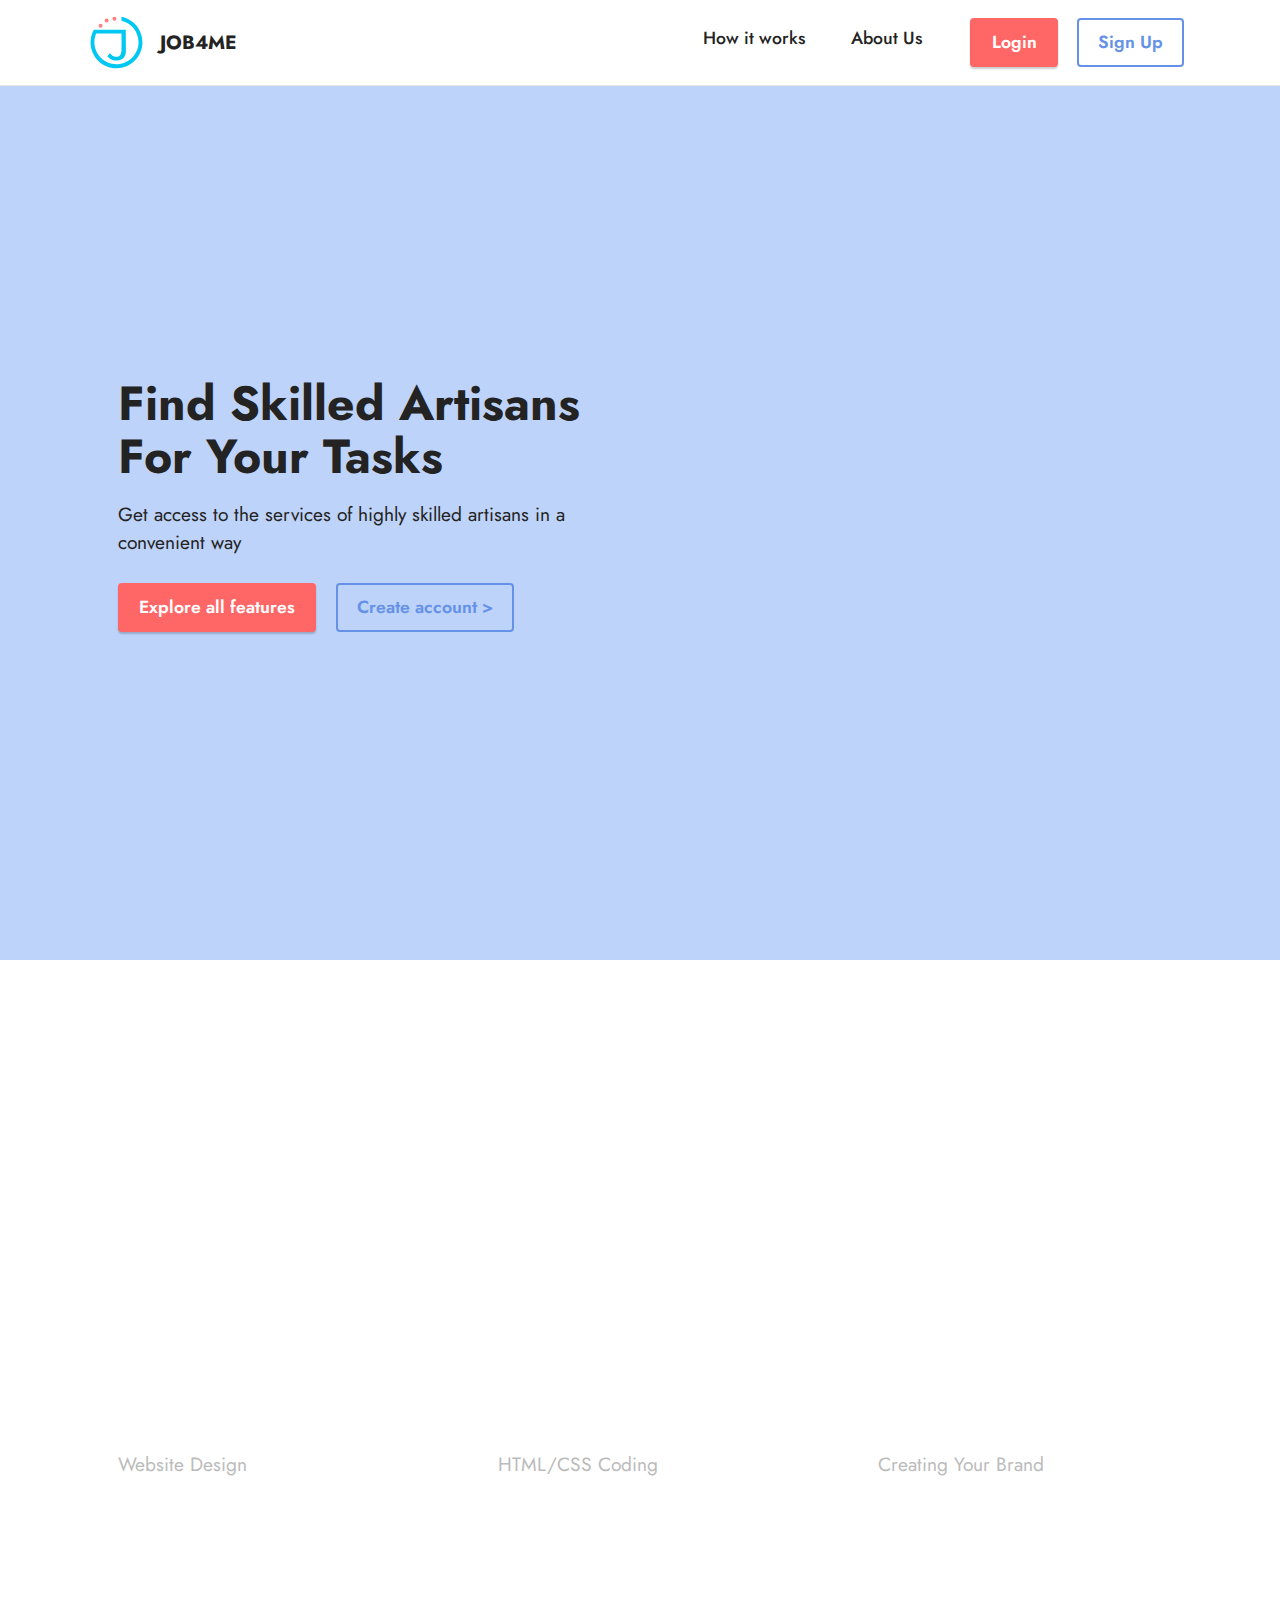
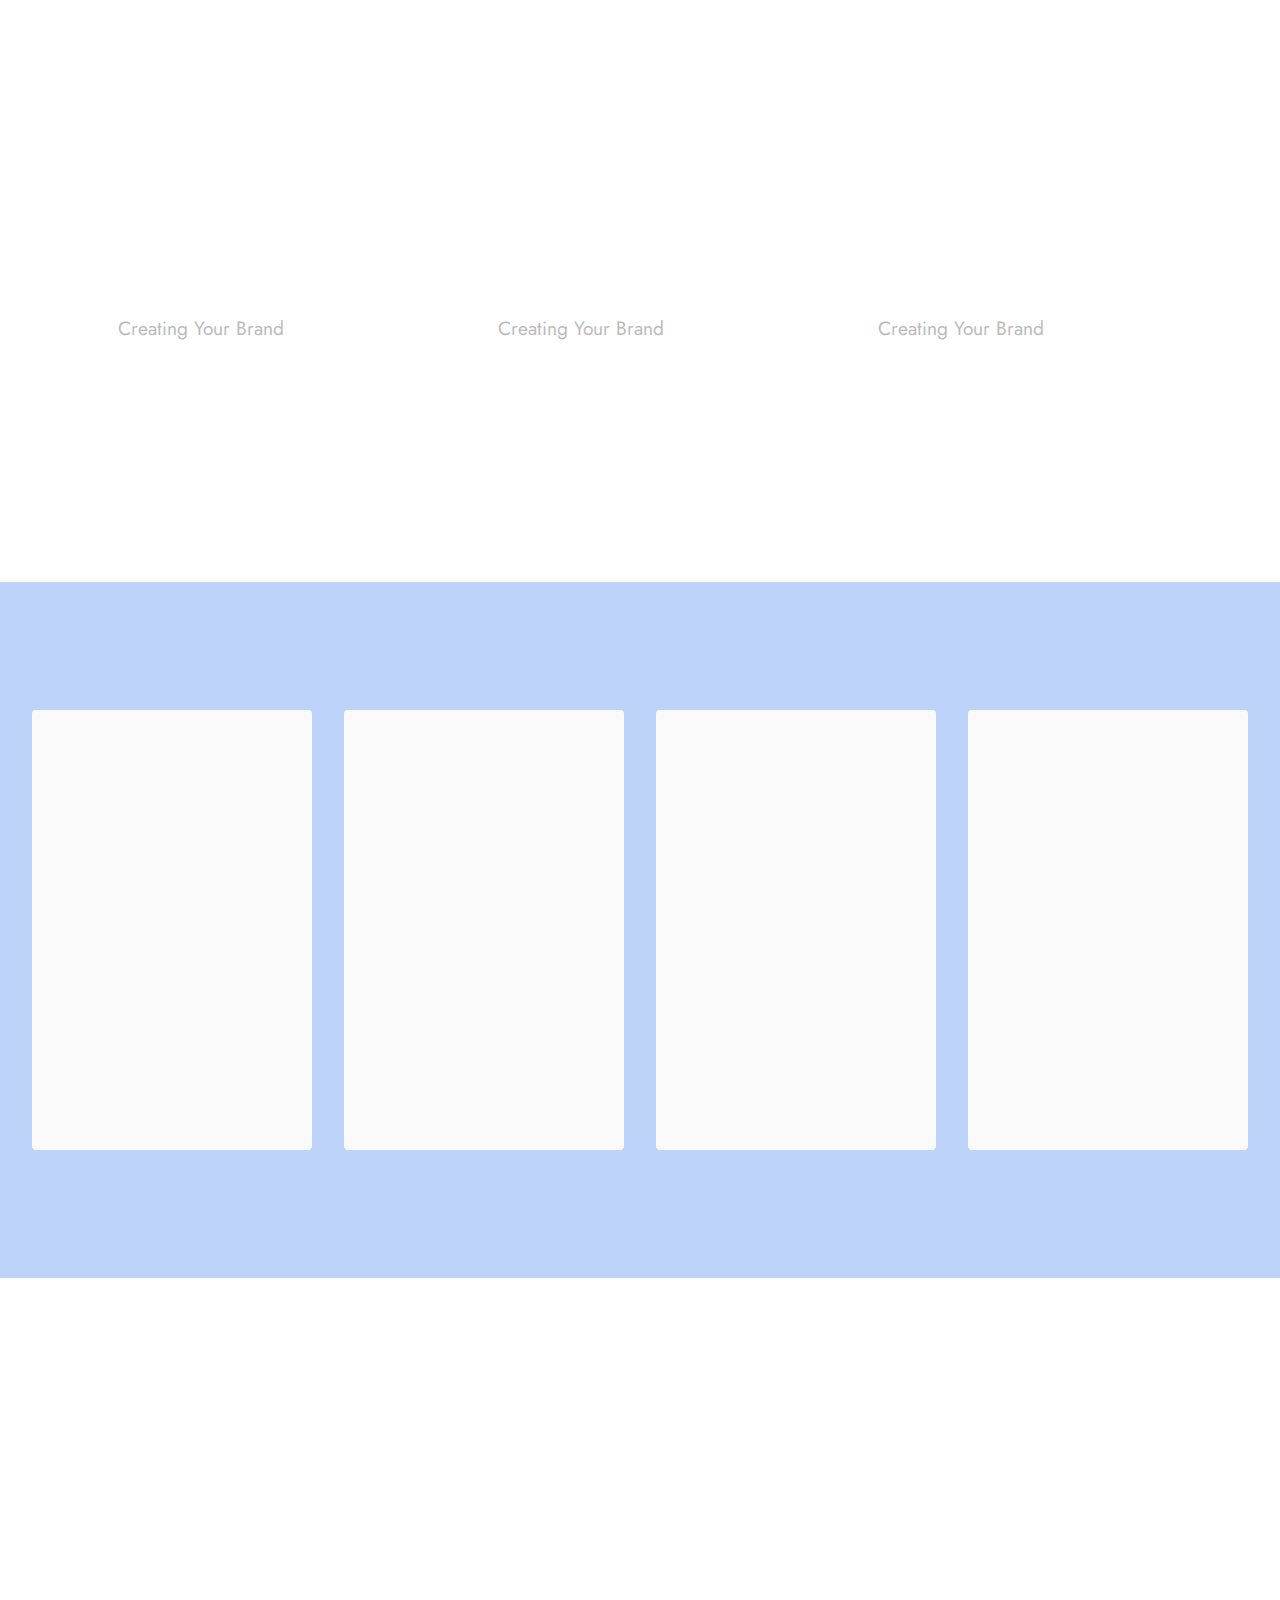
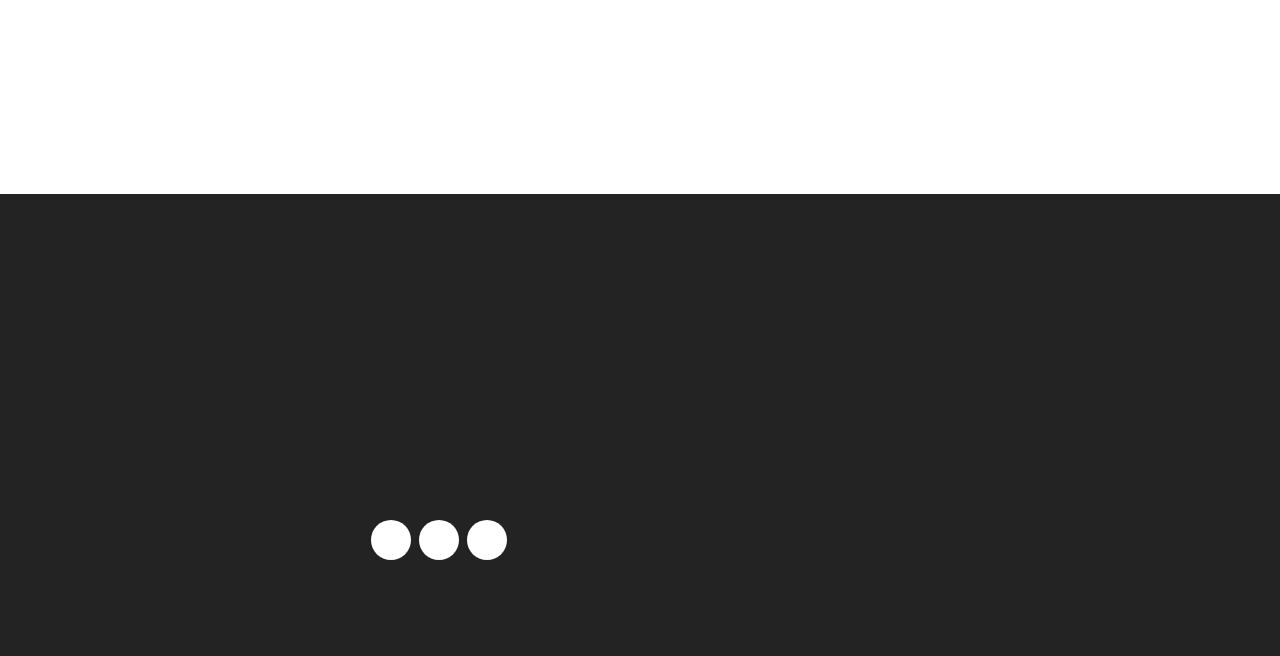
<file: index.html>
<!DOCTYPE html>
<html>

<head>
    <!-- Site made with Mobirise Website Builder v5.2.0, https://mobirise.com -->
    <meta charset="UTF-8" />
    <meta http-equiv="X-UA-Compatible" content="IE=edge" />
    <meta name="generator" content="Mobirise v5.2.0, mobirise.com" />
    <meta name="viewport" content="width=device-width, initial-scale=1, minimum-scale=1" />



    <link rel="apple-touch-icon" sizes="180x180" href="assets/favicon/apple-touch-icon.png">
    <link rel="icon" type="image/png" sizes="32x32" href="assets/favicon/favicon-32x32.png">
    <link rel="icon" type="image/png" sizes="16x16" href="assets/favicon/favicon-16x16.png">
    <link rel="manifest" href="assets/favicon/site.webmanifest">
    <link rel="mask-icon" href="assets/favicon/safari-pinned-tab.svg" color="#5bbad5">
    <meta name="msapplication-TileColor" content="#da532c">
    <meta name="theme-color" content="#ffffff">




    <link rel="shortcut icon" href="assets/images/logo.png" type="image/x-icon" />
    <meta name="description" content="" />

    <title>Home</title>
    <link rel="stylesheet" href="assets/web/assets/mobirise-icons2/mobirise2.css" />
    <link rel="stylesheet" href="assets/tether/tether.min.css" />
    <link rel="stylesheet" href="assets/bootstrap/css/bootstrap.min.css" />
    <link rel="stylesheet" href="assets/bootstrap/css/bootstrap-grid.min.css" />
    <link rel="stylesheet" href="assets/bootstrap/css/bootstrap-reboot.min.css" />
    <link rel="stylesheet" href="assets/animatecss/animate.css" />
    <link rel="stylesheet" href="assets/dropdown/css/style.css" />
    <link rel="stylesheet" href="assets/socicon/css/styles.css" />
    <link rel="stylesheet" href="assets/theme/css/style.css" />
    <link rel="preload" as="style" href="assets/mobirise/css/mbr-additional.css" />
    <link rel="stylesheet" href="assets/mobirise/css/mbr-additional.css" type="text/css" />
</head>

<body>
    <!-- NavBar -->
    <section class="menu cid-s48OLK6784" once="menu" id="menu1-h">
        <nav class="navbar navbar-dropdown navbar-fixed-top navbar-expand-lg">
            <div class="container">
                <div class="navbar-brand">
                    <span class="navbar-logo">
                        <a href="/">
                            <img src="assets/images/logo.svg" alt="Mobirise" style="height: 3.8rem" />
                        </a>
                    </span>
                    <span class="navbar-caption-wrap"><a class="navbar-caption text-black display-7"
                            href="/">JOB4ME</a></span>
                </div>
                <button class="navbar-toggler" type="button" data-toggle="collapse"
                    data-target="#navbarSupportedContent" aria-controls="navbarNavAltMarkup" aria-expanded="false"
                    aria-label="Toggle navigation">
                    <div class="hamburger">
                        <span></span>
                        <span></span>
                        <span></span>
                        <span></span>
                    </div>
                </button>
                <div class="collapse navbar-collapse" id="navbarSupportedContent">
                    <ul class="navbar-nav nav-dropdown mb-2" data-app-modern-menu="true">
                        <li class="nav-item">
                            <a class="nav-link link text-black display-4" href="#">How it works</a>
                        </li>
                        <li class="nav-item">
                            <a class="nav-link link text-black display-4" href="#">
                                About Us
                            </a>
                        </li>

                    </ul>
                    <!-- <div class="navbar-buttons mbr-section-btn">
                        <a class="btn btn-secondary display-4" href="#">Login</a>
                    </div> -->

                    <div class="navbar-buttons mbr-section-btn" style="margin-left: 16px;">
                        <a class="btn btn-secondary display-4" href="#">Login</a>
                        <a class="btn btn-primary-outline display-4" href="#">Sign Up</a>
                    </div>
                </div>
            </div>
        </nav>
    </section>

    <!-- Blue Header -->
    <section class="header14 cid-sfPQvLEKx8 mbr-fullscreen" id="header14-k">
        <div class="container">
            <div class="row justify-content-center align-items-center">

                <div class="col-12 col-md-6 mr-auto">
                    <div class="text-wrapper">
                        <h1 class="mbr-section-title mbr-fonts-style mb-3 display-2">
                            <strong>Find Skilled Artisans For Your Tasks</strong>
                        </h1>
                        <p class="mbr-text mbr-fonts-style display-7">
                            Get access to the services of highly skilled artisans in a convenient way
                        </p>
                        <div class="mbr-section-btn mt-3">
                            <a class="btn btn-secondary display-4" href="#features4-p">Explore all features</a>
                            <a class="btn btn-primary-outline display-4" href="https://mobiri.se">Create account
                                &gt;</a>
                        </div>
                    </div>
                </div>
            </div>
        </div>
    </section>

    <!-- Features -->
    <section class="features4 cid-sg43oP0Mxl" id="features4-p">
        <div class="container">
            <div class="mbr-section-head">
                <h4 class="mbr-section-title mbr-fonts-style align-center mb-5 display-2">
                    <strong>Explore our services</strong>
                </h4>
            </div>
            <div class="row mt-4">
                <div class="item features-image сol-12 col-md-6 col-lg-4">
                    <div class="item-wrapper">
                        <div class="item-img">
                            <img src="assets/images/product2.jpg" alt="" title="" />
                        </div>
                        <div class="item-content">
                            <h5 class="item-title mbr-fonts-style display-5">
                                <strong>Mechanic</strong>
                            </h5>
                            <h6 class="item-subtitle mbr-fonts-style mt-1 display-7">
                                Website Design
                            </h6>
                        </div>
                        <div class="mbr-section-btn item-footer mt-2">
                            <a href="" class="btn item-btn btn-black display-7" target="_blank">Start Now &gt;</a>
                        </div>
                    </div>
                </div>
                <div class="item features-image сol-12 col-md-6 col-lg-4">
                    <div class="item-wrapper">
                        <div class="item-img">
                            <img src="assets/images/product3.jpg" alt="" title="" />
                        </div>
                        <div class="item-content">
                            <h5 class="item-title mbr-fonts-style display-5">
                                <strong>Electricals</strong>
                            </h5>
                            <h6 class="item-subtitle mbr-fonts-style mt-1 display-7">
                                HTML/CSS Coding
                            </h6>
                        </div>
                        <div class="mbr-section-btn item-footer mt-2">
                            <a href="" class="btn item-btn btn-black display-7" target="_blank">Start Now &gt;</a>
                        </div>
                    </div>
                </div>
                <div class="item features-image сol-12 col-md-6 col-lg-4">
                    <div class="item-wrapper">
                        <div class="item-img">
                            <img src="assets/images/product1.jpg" alt="" title="" />
                        </div>
                        <div class="item-content">
                            <h5 class="item-title mbr-fonts-style display-5">
                                <strong>Painting</strong>
                            </h5>
                            <h6 class="item-subtitle mbr-fonts-style mt-1 display-7">
                                Creating Your Brand
                            </h6>
                        </div>
                        <div class="mbr-section-btn item-footer mt-2">
                            <a href="" class="btn item-btn btn-black display-7" target="_blank">Start Now &gt;</a>
                        </div>
                    </div>
                </div>
                <div class="item features-image сol-12 col-md-6 col-lg-4">
                    <div class="item-wrapper">
                        <div class="item-img">
                            <img src="assets/images/mbr-1920x1279.jpg" alt="" title="" data-slide-to="3" />
                        </div>
                        <div class="item-content">
                            <h5 class="item-title mbr-fonts-style display-5">
                                <strong>Plumbing</strong>
                            </h5>
                            <h6 class="item-subtitle mbr-fonts-style mt-1 display-7">
                                Creating Your Brand
                            </h6>
                        </div>
                        <div class="mbr-section-btn item-footer mt-2">
                            <a href="" class="btn item-btn btn-black display-7" target="_blank">Start Now &gt;</a>
                        </div>
                    </div>
                </div>
                <div class="item features-image сol-12 col-md-6 col-lg-4">
                    <div class="item-wrapper">
                        <div class="item-img">
                            <img src="assets/images/mbr-696x464.jpg" alt="" title="" data-slide-to="4" />
                        </div>
                        <div class="item-content">
                            <h5 class="item-title mbr-fonts-style display-5">
                                <strong>Plumbing</strong>
                            </h5>
                            <h6 class="item-subtitle mbr-fonts-style mt-1 display-7">
                                Creating Your Brand
                            </h6>
                        </div>
                        <div class="mbr-section-btn item-footer mt-2">
                            <a href="" class="btn item-btn btn-black display-7" target="_blank">Start Now &gt;</a>
                        </div>
                    </div>
                </div>
                <div class="item features-image сol-12 col-md-6 col-lg-4">
                    <div class="item-wrapper">
                        <div class="item-img">
                            <img src="assets/images/mbr-1920x1280.jpg" alt="" title="" data-slide-to="5" />
                        </div>
                        <div class="item-content">
                            <h5 class="item-title mbr-fonts-style display-5">
                                <strong>Masonry</strong>
                            </h5>
                            <h6 class="item-subtitle mbr-fonts-style mt-1 display-7">
                                Creating Your Brand
                            </h6>
                        </div>
                        <div class="mbr-section-btn item-footer mt-2">
                            <a href="" class="btn item-btn btn-black display-7" target="_blank">Start Now &gt;</a>
                        </div>
                    </div>
                </div>
            </div>
        </div>
    </section>

    <!-- JoB Gallery -->
    <section class="gallery3 cid-sg4sLaeCV5" id="gallery3-q"  style="background-color: linear-gradient(to right, #fff 0%, #fff 50%, #afd3f9 50%, #afd3f9 100%) !important;;">
        <div class="container-fluid" style="background-color: linear-gradient(to right, #fff 0%, #fff 50%, #afd3f9 50%, #afd3f9 100%) !important;">
            <div class="row mt-4">
                <div class="item features-image сol-12 col-md-6 col-lg-3">
                    <div class="item-wrapper">
                        <div class="item-img">
                            <img src="assets/images/features1.jpg" />
                        </div>
                        <div class="item-content">
                            <h5 class="item-title mbr-fonts-style display-7">
                                <strong>Card Title</strong>
                            </h5>

                            <p class="mbr-text mbr-fonts-style mt-3 display-7">
                                Card Text. You don't have to code to create a site with
                                Mobirise Builder.
                                <a href="#" class="text-primary">Read more..</a>
                            </p>
                        </div>
                    </div>
                </div>
                <div class="item features-image сol-12 col-md-6 col-lg-3">
                    <div class="item-wrapper">
                        <div class="item-img">
                            <img src="assets/images/features2.jpg" />
                        </div>
                        <div class="item-content">
                            <h5 class="item-title mbr-fonts-style display-7">
                                <strong>Card Title</strong>
                            </h5>

                            <p class="mbr-text mbr-fonts-style mt-3 display-7">
                                Card Text. You don't have to code to create a site with
                                Mobirise Builder.
                                <a href="#" class="text-primary">Read more..</a>
                            </p>
                        </div>
                    </div>
                </div>
                <div class="item features-image сol-12 col-md-6 col-lg-3">
                    <div class="item-wrapper">
                        <div class="item-img">
                            <img src="assets/images/features3.jpg" />
                        </div>
                        <div class="item-content">
                            <h5 class="item-title mbr-fonts-style display-7">
                                <strong>Card Title</strong>
                            </h5>

                            <p class="mbr-text mbr-fonts-style mt-3 display-7">
                                Card Text. You don't have to code to create a site with
                                Mobirise Builder.
                                <a href="#" class="text-primary">Read more..</a>
                            </p>
                        </div>
                    </div>
                </div>
                <div class="item features-image сol-12 col-md-6 col-lg-3">
                    <div class="item-wrapper">
                        <div class="item-img">
                            <img src="assets/images/features4.jpg" alt="" title="" />
                        </div>
                        <div class="item-content">
                            <h5 class="item-title mbr-fonts-style display-7">
                                <strong>Card Title</strong>
                            </h5>

                            <p class="mbr-text mbr-fonts-style mt-3 display-7">
                                Card Text. You don't have to code to create a site with
                                Mobirise Builder.
                                <a href="#" class="text-primary">Read more..</a>
                            </p>
                        </div>
                    </div>
                </div>
            </div>
        </div>
    </section>

    <!-- Testimonial -->
    <section class="testimonials2 cid-sg62jIWxqo" id="testimonials2-r">
        <div class="container">
            <h3 class="mbr-section-title mbr-fonts-style align-center mb-5 display-2">
                <strong>Testimonials</strong>
            </h3>
            <div class="row justify-content-center">
                <div class="card col-12 col-md-8 mt-4">
                    <p class="mbr-text mbr-fonts-style mb-4 display-7">
                        Themes in the Mobirise website builder offer multiple blocks:
                        intros, sliders, galleries, forms, articles, and so on. Start a
                        project and click on the red plus buttons to see the blocks
                        available for your theme.
                    </p>
                    <div class="d-flex mb-md-0 mb-4 m-auto">
                        <div class="image-wrapper">
                            <img src="assets/images/team1.jpg" alt="Mobirise" />
                        </div>
                        <div class="text-wrapper">
                            <p class="name mbr-fonts-style mb-1 display-4">
                                <strong>Martin Smith</strong>
                            </p>
                            <p class="position mbr-fonts-style display-4">
                                <strong>Client</strong>
                            </p>
                        </div>
                    </div>
                </div>
                <!-- <div class="card col-12 col-md-6">
                    <p class="mbr-text mbr-fonts-style mb-4 display-7">
                        You can have multiple pages in each project in Mobirise website
                        builder software. Don't forget to set links to your pages after
                        creating them. You can use menu blocks to create navigation for
                        your site visitors.
                    </p>
                    <div class="d-flex mb-md-0 mb-4">
                        <div class="image-wrapper">
                            <img src="assets/images/team2.jpg" alt="Mobirise" />
                        </div>
                        <div class="text-wrapper">
                            <p class="name mbr-fonts-style mb-1 display-4">
                                <strong>Jessica Brown</strong>
                            </p>
                            <p class="position mbr-fonts-style display-4">
                                <strong>Client</strong>
                            </p>
                        </div>
                    </div>
                </div> -->
            </div>
        </div>
    </section>

    <!-- Footer -->
    <section class="footer4 cid-sfXV7j2U8b" once="footers" id="footer4-m">
        <div class="container">
            <div class="row mbr-white">
                <div class="col-6 col-lg-3">
                    <div class="media-wrap col-md-8 col-12">
                        <a href="https://mobiri.se/">
                            <img src="assets/images/logo.svg" alt="Mobirise" />
                        </a>
                    </div>
                </div>
                <div class="col-12 col-md-6 col-lg-3">
                    <h5 class="mbr-section-subtitle mbr-fonts-style mb-2 display-7">
                        <strong>About</strong>
                    </h5>
                    <p class="mbr-text mbr-fonts-style mb-4 display-4">
                        Mobirise is a free offline app for Windows and Mac to easily
                        create small/medium websites, landing pages, online resumes and
                        portfolios.
                    </p>
                    <h5 class="mbr-section-subtitle mbr-fonts-style mb-3 display-7">
                        <strong>Follow Us</strong>
                    </h5>
                    <div class="social-row display-7">
                        <div class="soc-item">
                            <a href="https://twitter.com/mobirise" target="_blank">
                                <span class="mbr-iconfont socicon socicon-facebook"></span>
                            </a>
                        </div>
                        <div class="soc-item">
                            <a href="https://twitter.com/mobirise" target="_blank">
                                <span class="mbr-iconfont socicon socicon-twitter"></span>
                            </a>
                        </div>
                        <div class="soc-item">
                            <a href="https://twitter.com/mobirise" target="_blank">
                                <span class="mbr-iconfont socicon socicon-instagram"></span>
                            </a>
                        </div>
                    </div>
                </div>
                <div class="col-12 col-md-6 col-lg-3">
                    <h5 class="mbr-section-subtitle mbr-fonts-style mb-2 display-7">
                        <strong>Mobirise Help</strong>
                    </h5>
                    <ul class="list mbr-fonts-style display-4">
                        <li class="mbr-text item-wrap">Help Center</li>
                        <li class="mbr-text item-wrap">Mobirise Forums</li>
                        <li class="mbr-text item-wrap">Mobirise Kit</li>
                        <li class="mbr-text item-wrap">Our site</li>
                    </ul>
                </div>
                <div class="col-12 col-md-6 col-lg-3">
                    <h5 class="mbr-section-subtitle mbr-fonts-style mb-2 display-7">
                        <strong>Mobirise Extensions</strong>
                    </h5>
                    <ul class="list mbr-fonts-style display-4">
                        <li class="mbr-text item-wrap">Code Editor</li>
                        <li class="mbr-text item-wrap">Form Builder</li>
                        <li class="mbr-text item-wrap">Popup Builder</li>
                        <li class="mbr-text item-wrap">Enterprise</li>
                    </ul>
                </div>
            </div>
        </div>
    </section>
    <script src="assets/web/assets/jquery/jquery.min.js"></script>
    <script src="assets/popper/popper.min.js"></script>
    <script src="assets/tether/tether.min.js"></script>
    <script src="assets/bootstrap/js/bootstrap.min.js"></script>
    <script src="assets/smoothscroll/smooth-scroll.js"></script>
    <script src="assets/viewportchecker/jquery.viewportchecker.js"></script>
    <script src="assets/dropdown/js/nav-dropdown.js"></script>
    <script src="assets/dropdown/js/navbar-dropdown.js"></script>
    <script src="assets/touchswipe/jquery.touch-swipe.min.js"></script>
    <script src="assets/theme/js/script.js"></script>

    <div id="scrollToTop" class="scrollToTop mbr-arrow-up">
        <a style="text-align: center"><i
                class="mbr-arrow-up-icon mbr-arrow-up-icon-cm cm-icon cm-icon-smallarrow-up"></i></a>
    </div>
    <input name="animation" type="hidden" />
</body>

</html>
</file>
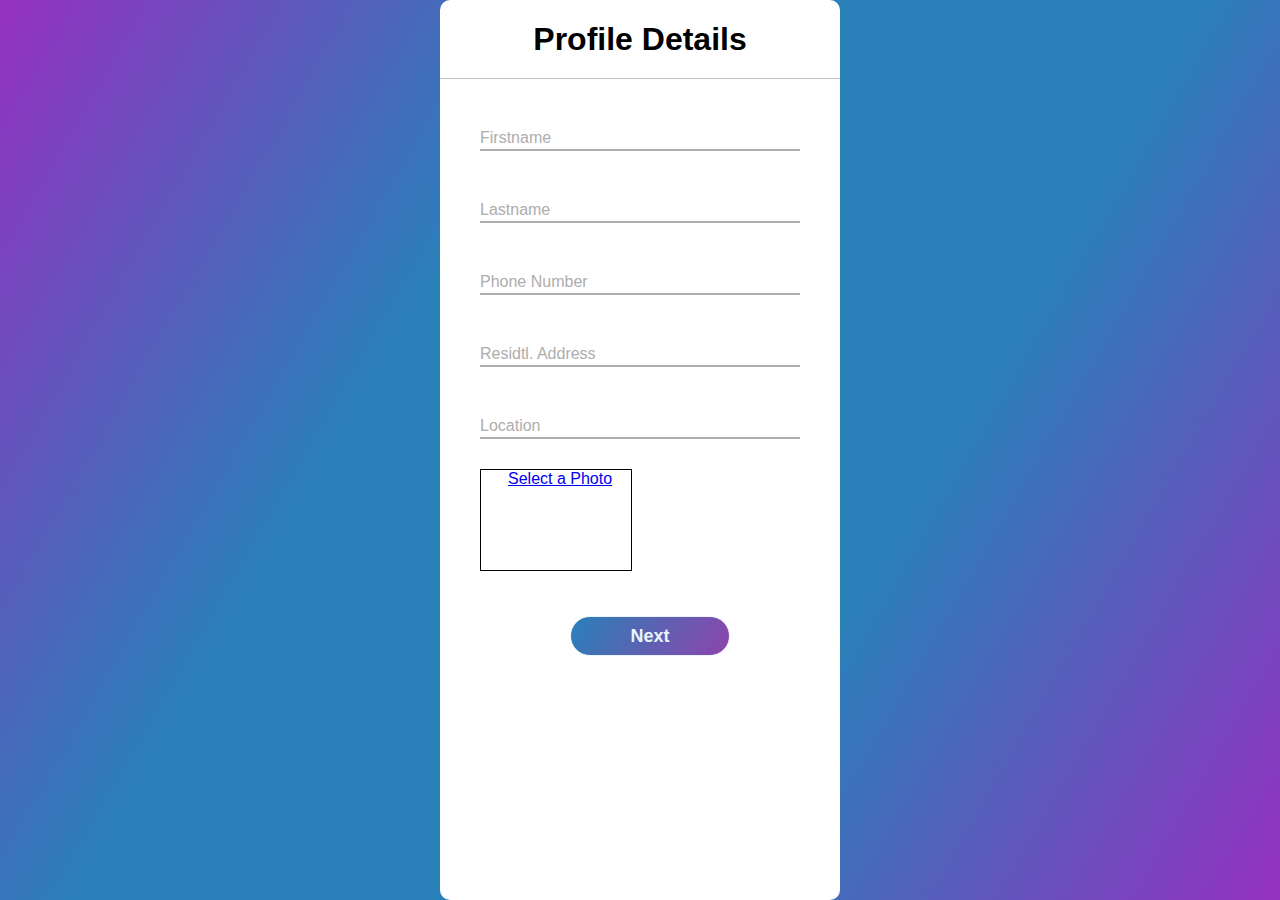
<file: Employ.html>
<!DOCTYPE html>
<html lang="en">
<head>
    <meta charset="UTF-8">
    <meta name="viewport" content="width=device-width, initial-scale=1.0">
    <link rel="stylesheet" href="assets/css/employ.css">
    <title>Document</title>
</head>
<body>
    <div class="center">
        <h1>Profile Details</h1>
        <form action="post">
            <div class="txt_field">
                <input type="text" required>
                <span></span>
                <label>Firstname</label>
            </div>
            <div class="txt_field">
                <input type="lastname" required>
                <span></span>
                <label>Lastname</label>
            </div>
            <div class="txt_field">
                <input type="email" required>
                <span></span>
                <label>Phone Number</label>
            </div>
            <div class="txt_field">
                <input type="password" required>
                <span></span>
                <label>Residtl. Address</label>
            </div>
            <div class="txt_field">
                <input type=" confirm password" required>
                <span></span>
                <label>Location</label>
            </div>
            <div class="select">
                <a href="Select a Photo">Select a Photo</a>
            </div>
            <input type="submit" value="Next">
            <div class="Signup_link"></div>
            
         </form>
</body>
</html>
</file>
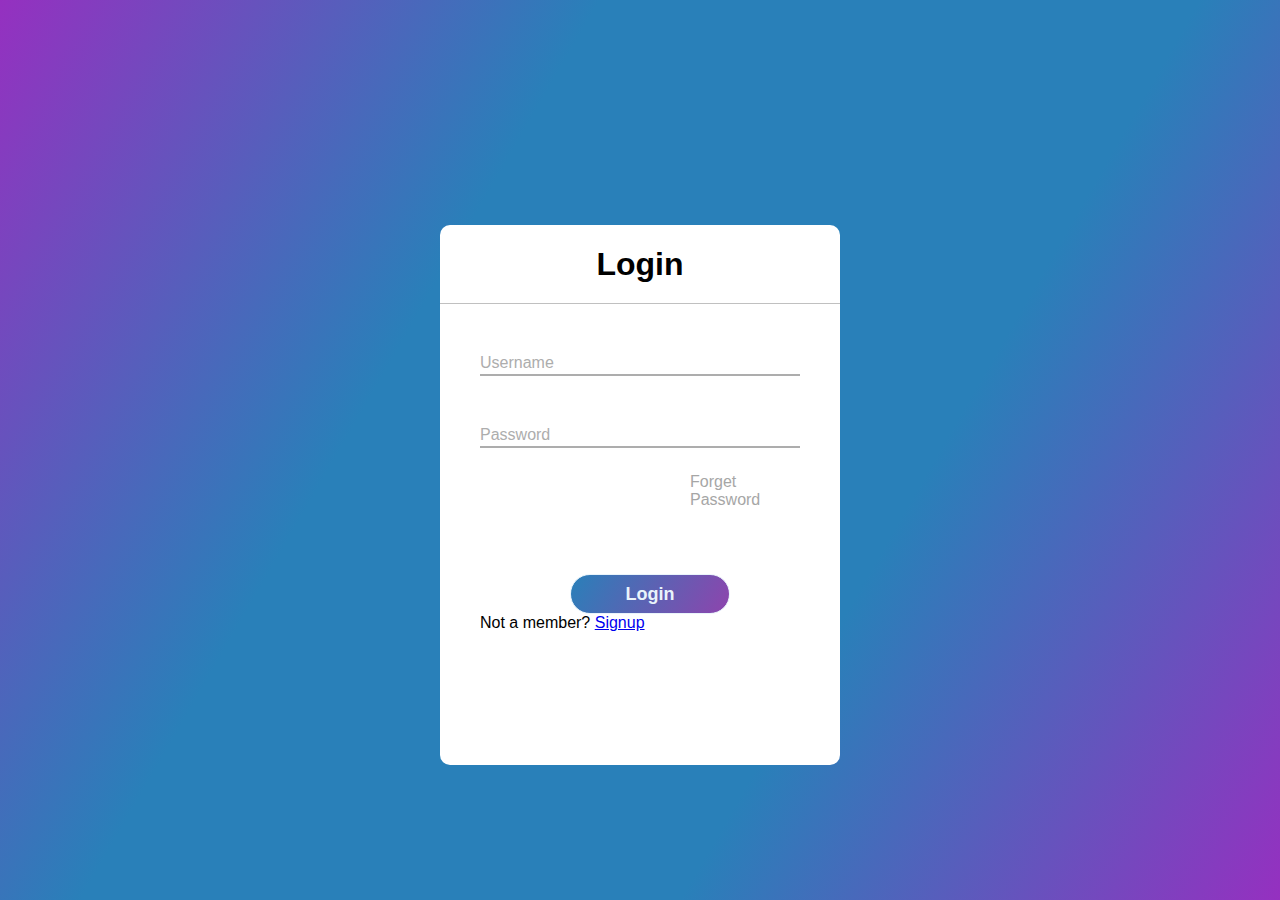
<file: login.html>
<!DOCTYPE html>
<html lang="en">
<head>
    <meta charset="UTF-8">
    <meta name="viewport" content="width=device-width, initial-scale=1.0">
    <link rel="stylesheet" href="assets/css/login.css">
    <title>Signup Page</title>
</head>
<body>
    <div class="center">
        <h1 class="log">Login</h1>
        <form action="post">
            <div class="txt_field">
                <input type="text" required>
                <span></span>
                <label>Username</label>
            </div>
            <div class="txt_field">
                <input type="password" required>
                <span></span>
                <label>Password</label>
            </div>
            <div class="pass">Forget Password</div>
            <input type="submit" value="Login">
            <div class="Signup_link"></div>
            Not a member? <a href="index.html">Signup</a>
         </form>
    </div>
</body>
</html>
</file>
<file: assets/web/assets/mobirise-icons2/mobirise2.css>
@font-face {
  font-family: 'Moririse2';
  font-display: swap;
  src:  url('mobirise2.eot?f2bix4');
  src:  url('mobirise2.eot?f2bix4#iefix') format('embedded-opentype'),
    url('mobirise2.ttf?f2bix4') format('truetype'),
    url('mobirise2.woff?f2bix4') format('woff'),
    url('mobirise2.svg?f2bix4#mobirise2') format('svg');
  font-weight: normal;
  font-style: normal;
}

[class^="mobi-"], [class*=" mobi-"] {
  /* use !important to prevent issues with browser extensions that change fonts */
  font-family: 'Moririse2' !important;
  speak: none;
  font-style: normal;
  font-weight: normal;
  font-variant: normal;
  text-transform: none;
  line-height: 1;

  /* Better Font Rendering =========== */
  -webkit-font-smoothing: antialiased;
  -moz-osx-font-smoothing: grayscale;
}

.mobi-mbri-add-submenu:before {
  content: "\e900";
}
.mobi-mbri-alert:before {
  content: "\e901";
}
.mobi-mbri-align-center:before {
  content: "\e902";
}
.mobi-mbri-align-justify:before {
  content: "\e903";
}
.mobi-mbri-align-left:before {
  content: "\e904";
}
.mobi-mbri-align-right:before {
  content: "\e905";
}
.mobi-mbri-android:before {
  content: "\e906";
}
.mobi-mbri-apple:before {
  content: "\e907";
}
.mobi-mbri-arrow-down:before {
  content: "\e908";
}
.mobi-mbri-arrow-next:before {
  content: "\e909";
}
.mobi-mbri-arrow-prev:before {
  content: "\e90a";
}
.mobi-mbri-arrow-up:before {
  content: "\e90b";
}
.mobi-mbri-bold:before {
  content: "\e90c";
}
.mobi-mbri-bookmark:before {
  content: "\e90d";
}
.mobi-mbri-bootstrap:before {
  content: "\e90e";
}
.mobi-mbri-briefcase:before {
  content: "\e90f";
}
.mobi-mbri-browse:before {
  content: "\e910";
}
.mobi-mbri-bulleted-list:before {
  content: "\e911";
}
.mobi-mbri-calendar:before {
  content: "\e912";
}
.mobi-mbri-camera:before {
  content: "\e913";
}
.mobi-mbri-cart-add:before {
  content: "\e914";
}
.mobi-mbri-cart-full:before {
  content: "\e915";
}
.mobi-mbri-cash:before {
  content: "\e916";
}
.mobi-mbri-change-style:before {
  content: "\e917";
}
.mobi-mbri-chat:before {
  content: "\e918";
}
.mobi-mbri-clock:before {
  content: "\e919";
}
.mobi-mbri-close:before {
  content: "\e91a";
}
.mobi-mbri-cloud:before {
  content: "\e91b";
}
.mobi-mbri-code:before {
  content: "\e91c";
}
.mobi-mbri-contact-form:before {
  content: "\e91d";
}
.mobi-mbri-credit-card:before {
  content: "\e91e";
}
.mobi-mbri-cursor-click:before {
  content: "\e91f";
}
.mobi-mbri-cust-feedback:before {
  content: "\e920";
}
.mobi-mbri-database:before {
  content: "\e921";
}
.mobi-mbri-delivery:before {
  content: "\e922";
}
.mobi-mbri-desktop:before {
  content: "\e923";
}
.mobi-mbri-devices:before {
  content: "\e924";
}
.mobi-mbri-down:before {
  content: "\e925";
}
.mobi-mbri-download-2:before {
  content: "\e926";
}
.mobi-mbri-download:before {
  content: "\e927";
}
.mobi-mbri-drag-n-drop-2:before {
  content: "\e928";
}
.mobi-mbri-drag-n-drop:before {
  content: "\e929";
}
.mobi-mbri-edit-2:before {
  content: "\e92a";
}
.mobi-mbri-edit:before {
  content: "\e92b";
}
.mobi-mbri-error:before {
  content: "\e92c";
}
.mobi-mbri-extension:before {
  content: "\e92d";
}
.mobi-mbri-features:before {
  content: "\e92e";
}
.mobi-mbri-file:before {
  content: "\e92f";
}
.mobi-mbri-flag:before {
  content: "\e930";
}
.mobi-mbri-folder:before {
  content: "\e931";
}
.mobi-mbri-gift:before {
  content: "\e932";
}
.mobi-mbri-github:before {
  content: "\e933";
}
.mobi-mbri-globe-2:before {
  content: "\e934";
}
.mobi-mbri-globe:before {
  content: "\e935";
}
.mobi-mbri-growing-chart:before {
  content: "\e936";
}
.mobi-mbri-hearth:before {
  content: "\e937";
}
.mobi-mbri-help:before {
  content: "\e938";
}
.mobi-mbri-home:before {
  content: "\e939";
}
.mobi-mbri-hot-cup:before {
  content: "\e93a";
}
.mobi-mbri-idea:before {
  content: "\e93b";
}
.mobi-mbri-image-gallery:before {
  content: "\e93c";
}
.mobi-mbri-image-slider:before {
  content: "\e93d";
}
.mobi-mbri-info:before {
  content: "\e93e";
}
.mobi-mbri-italic:before {
  content: "\e93f";
}
.mobi-mbri-key:before {
  content: "\e940";
}
.mobi-mbri-laptop:before {
  content: "\e941";
}
.mobi-mbri-layers:before {
  content: "\e942";
}
.mobi-mbri-left-right:before {
  content: "\e943";
}
.mobi-mbri-left:before {
  content: "\e944";
}
.mobi-mbri-letter:before {
  content: "\e945";
}
.mobi-mbri-like:before {
  content: "\e946";
}
.mobi-mbri-link:before {
  content: "\e947";
}
.mobi-mbri-lock:before {
  content: "\e948";
}
.mobi-mbri-login:before {
  content: "\e949";
}
.mobi-mbri-logout:before {
  content: "\e94a";
}
.mobi-mbri-magic-stick:before {
  content: "\e94b";
}
.mobi-mbri-map-pin:before {
  content: "\e94c";
}
.mobi-mbri-menu:before {
  content: "\e94d";
}
.mobi-mbri-mobile-2:before {
  content: "\e94e";
}
.mobi-mbri-mobile-horizontal:before {
  content: "\e94f";
}
.mobi-mbri-mobile:before {
  content: "\e950";
}
.mobi-mbri-mobirise:before {
  content: "\e951";
}
.mobi-mbri-more-horizontal:before {
  content: "\e952";
}
.mobi-mbri-more-vertical:before {
  content: "\e953";
}
.mobi-mbri-music:before {
  content: "\e954";
}
.mobi-mbri-new-file:before {
  content: "\e955";
}
.mobi-mbri-numbered-list:before {
  content: "\e956";
}
.mobi-mbri-opened-folder:before {
  content: "\e957";
}
.mobi-mbri-pages:before {
  content: "\e958";
}
.mobi-mbri-paper-plane:before {
  content: "\e959";
}
.mobi-mbri-paperclip:before {
  content: "\e95a";
}
.mobi-mbri-phone:before {
  content: "\e95b";
}
.mobi-mbri-photo:before {
  content: "\e95c";
}
.mobi-mbri-photos:before {
  content: "\e95d";
}
.mobi-mbri-pin:before {
  content: "\e95e";
}
.mobi-mbri-play:before {
  content: "\e95f";
}
.mobi-mbri-plus:before {
  content: "\e960";
}
.mobi-mbri-preview:before {
  content: "\e961";
}
.mobi-mbri-print:before {
  content: "\e962";
}
.mobi-mbri-protect:before {
  content: "\e963";
}
.mobi-mbri-question:before {
  content: "\e964";
}
.mobi-mbri-quote-left:before {
  content: "\e965";
}
.mobi-mbri-quote-right:before {
  content: "\e966";
}
.mobi-mbri-redo:before {
  content: "\e967";
}
.mobi-mbri-refresh:before {
  content: "\e968";
}
.mobi-mbri-responsive-2:before {
  content: "\e969";
}
.mobi-mbri-responsive:before {
  content: "\e96a";
}
.mobi-mbri-right:before {
  content: "\e96b";
}
.mobi-mbri-rocket:before {
  content: "\e96c";
}
.mobi-mbri-sad-face:before {
  content: "\e96d";
}
.mobi-mbri-sale:before {
  content: "\e96e";
}
.mobi-mbri-save:before {
  content: "\e96f";
}
.mobi-mbri-search:before {
  content: "\e970";
}
.mobi-mbri-setting-2:before {
  content: "\e971";
}
.mobi-mbri-setting-3:before {
  content: "\e972";
}
.mobi-mbri-setting:before {
  content: "\e973";
}
.mobi-mbri-share:before {
  content: "\e974";
}
.mobi-mbri-shopping-bag:before {
  content: "\e975";
}
.mobi-mbri-shopping-basket:before {
  content: "\e976";
}
.mobi-mbri-shopping-cart:before {
  content: "\e977";
}
.mobi-mbri-sites:before {
  content: "\e978";
}
.mobi-mbri-smile-face:before {
  content: "\e979";
}
.mobi-mbri-speed:before {
  content: "\e97a";
}
.mobi-mbri-star:before {
  content: "\e97b";
}
.mobi-mbri-success:before {
  content: "\e97c";
}
.mobi-mbri-sun:before {
  content: "\e97d";
}
.mobi-mbri-sun2:before {
  content: "\e97e";
}
.mobi-mbri-tablet-vertical:before {
  content: "\e97f";
}
.mobi-mbri-tablet:before {
  content: "\e980";
}
.mobi-mbri-target:before {
  content: "\e981";
}
.mobi-mbri-timer:before {
  content: "\e982";
}
.mobi-mbri-to-ftp:before {
  content: "\e983";
}
.mobi-mbri-to-local-drive:before {
  content: "\e984";
}
.mobi-mbri-touch-swipe:before {
  content: "\e985";
}
.mobi-mbri-touch:before {
  content: "\e986";
}
.mobi-mbri-trash:before {
  content: "\e987";
}
.mobi-mbri-underline:before {
  content: "\e988";
}
.mobi-mbri-undo:before {
  content: "\e989";
}
.mobi-mbri-unlink:before {
  content: "\e98a";
}
.mobi-mbri-unlock:before {
  content: "\e98b";
}
.mobi-mbri-up-down:before {
  content: "\e98c";
}
.mobi-mbri-up:before {
  content: "\e98d";
}
.mobi-mbri-update:before {
  content: "\e98e";
}
.mobi-mbri-upload-2:before {
  content: "\e98f";
}
.mobi-mbri-upload:before {
  content: "\e990";
}
.mobi-mbri-user-2:before {
  content: "\e991";
}
.mobi-mbri-user:before {
  content: "\e992";
}
.mobi-mbri-users:before {
  content: "\e993";
}
.mobi-mbri-video-play:before {
  content: "\e994";
}
.mobi-mbri-video:before {
  content: "\e995";
}
.mobi-mbri-watch:before {
  content: "\e996";
}
.mobi-mbri-website-theme-2:before {
  content: "\e997";
}
.mobi-mbri-website-theme:before {
  content: "\e998";
}
.mobi-mbri-wifi:before {
  content: "\e999";
}
.mobi-mbri-windows:before {
  content: "\e99a";
}
.mobi-mbri-zoom-in:before {
  content: "\e99b";
}
.mobi-mbri-zoom-out:before {
  content: "\e99c";
}
</file>
<file: assets/dropdown/css/style.css>
.navbar-dropdown {
  left: 0;
  padding: 0;
  position: absolute;
  right: 0;
  top: 0;
  transition: all 0.45s ease;
  z-index: 1030;
  background: #282828; }
  .navbar-dropdown .navbar-logo {
    margin-right: 0.8rem;
    transition: margin 0.3s ease-in-out;
    vertical-align: middle; }
    .navbar-dropdown .navbar-logo img {
      height: 3.125rem;
      transition: all 0.3s ease-in-out; }
    .navbar-dropdown .navbar-logo.mbr-iconfont {
      font-size: 3.125rem;
      line-height: 3.125rem; }
  .navbar-dropdown .navbar-caption {
    font-weight: 700;
    white-space: normal;
    vertical-align: -4px;
    line-height: 3.125rem !important; }
    .navbar-dropdown .navbar-caption, .navbar-dropdown .navbar-caption:hover {
      color: inherit;
      text-decoration: none; }
  .navbar-dropdown .mbr-iconfont + .navbar-caption {
    vertical-align: -1px; }
  .navbar-dropdown.navbar-fixed-top {
    position: fixed; }
  .navbar-dropdown .navbar-brand span {
    vertical-align: -4px; }
  .navbar-dropdown.bg-color.transparent {
    background: none; }
  .navbar-dropdown.navbar-short .navbar-brand {
    padding: 0.625rem 0; }
    .navbar-dropdown.navbar-short .navbar-brand span {
      vertical-align: -1px; }
  .navbar-dropdown.navbar-short .navbar-caption {
    line-height: 2.375rem !important;
    vertical-align: -2px; }
  .navbar-dropdown.navbar-short .navbar-logo {
    margin-right: 0.5rem; }
    .navbar-dropdown.navbar-short .navbar-logo img {
      height: 2.375rem; }
    .navbar-dropdown.navbar-short .navbar-logo.mbr-iconfont {
      font-size: 2.375rem;
      line-height: 2.375rem; }
  .navbar-dropdown.navbar-short .mbr-table-cell {
    height: 3.625rem; }
  .navbar-dropdown .navbar-close {
    left: 0.6875rem;
    position: fixed;
    top: 0.75rem;
    z-index: 1000; }
  .navbar-dropdown .hamburger-icon {
    content: "";
    display: inline-block;
    vertical-align: middle;
    width: 16px;
    -webkit-box-shadow: 0 -6px 0 1px #282828,0 0 0 1px #282828,0 6px 0 1px #282828;
    -moz-box-shadow: 0 -6px 0 1px #282828,0 0 0 1px #282828,0 6px 0 1px #282828;
    box-shadow: 0 -6px 0 1px #282828,0 0 0 1px #282828,0 6px 0 1px #282828; }

.dropdown-menu .dropdown-toggle[data-toggle="dropdown-submenu"]::after {
  border-bottom: 0.35em solid transparent;
  border-left: 0.35em solid;
  border-right: 0;
  border-top: 0.35em solid transparent;
  margin-left: 0.3rem; }

.dropdown-menu .dropdown-item:focus {
  outline: 0; }

.nav-dropdown {
  font-size: 0.75rem;
  font-weight: 500;
  height: auto !important; }
  .nav-dropdown .nav-btn {
    padding-left: 1rem; }
  .nav-dropdown .link {
    margin: .667em 1.667em;
    font-weight: 500;
    padding: 0;
    transition: color .2s ease-in-out; }
    .nav-dropdown .link.dropdown-toggle {
      margin-right: 2.583em; }
      .nav-dropdown .link.dropdown-toggle::after {
        margin-left: .25rem;
        border-top: 0.35em solid;
        border-right: 0.35em solid transparent;
        border-left: 0.35em solid transparent;
        border-bottom: 0; }
      .nav-dropdown .link.dropdown-toggle[aria-expanded="true"] {
        margin: 0;
        padding: 0.667em 3.263em  0.667em 1.667em; }
  .nav-dropdown .link::after,
  .nav-dropdown .dropdown-item::after {
    color: inherit; }
  .nav-dropdown .btn {
    font-size: 0.75rem;
    font-weight: 700;
    letter-spacing: 0;
    margin-bottom: 0;
    padding-left: 1.25rem;
    padding-right: 1.25rem; }
  .nav-dropdown .dropdown-menu {
    border-radius: 0;
    border: 0;
    left: 0;
    margin: 0;
    padding-bottom: 1.25rem;
    padding-top: 1.25rem;
    position: relative; }
  .nav-dropdown .dropdown-submenu {
    margin-left: 0.125rem;
    top: 0; }
  .nav-dropdown .dropdown-item {
    font-weight: 500;
    line-height: 2;
    padding: 0.3846em 4.615em 0.3846em 1.5385em;
    position: relative;
    transition: color .2s ease-in-out, background-color .2s ease-in-out; }
    .nav-dropdown .dropdown-item::after {
      margin-top: -0.3077em;
      position: absolute;
      right: 1.1538em;
      top: 50%; }
    .nav-dropdown .dropdown-item:focus, .nav-dropdown .dropdown-item:hover {
      background: none; }

@media (max-width: 767px) {
  .nav-dropdown.navbar-toggleable-sm {
    bottom: 0;
    display: none;
    left: 0;
    overflow-x: hidden;
    position: fixed;
    top: 0;
    transform: translateX(-100%);
    -ms-transform: translateX(-100%);
    -webkit-transform: translateX(-100%);
    width: 18.75rem;
    z-index: 999; } }
.nav-dropdown.navbar-toggleable-xl {
  bottom: 0;
  display: none;
  left: 0;
  overflow-x: hidden;
  position: fixed;
  top: 0;
  transform: translateX(-100%);
  -ms-transform: translateX(-100%);
  -webkit-transform: translateX(-100%);
  width: 18.75rem;
  z-index: 999; }

.nav-dropdown-sm {
  display: block !important;
  overflow-x: hidden;
  overflow: auto;
  padding-top: 3.875rem; }
  .nav-dropdown-sm::after {
    content: "";
    display: block;
    height: 3rem;
    width: 100%; }
  .nav-dropdown-sm.collapse.in ~ .navbar-close {
    display: block !important; }
  .nav-dropdown-sm.collapsing, .nav-dropdown-sm.collapse.in {
    transform: translateX(0);
    -ms-transform: translateX(0);
    -webkit-transform: translateX(0);
    transition: all 0.25s ease-out;
    -webkit-transition: all 0.25s ease-out;
    background: #282828; }
  .nav-dropdown-sm.collapsing[aria-expanded="false"] {
    transform: translateX(-100%);
    -ms-transform: translateX(-100%);
    -webkit-transform: translateX(-100%); }
  .nav-dropdown-sm .nav-item {
    display: block;
    margin-left: 0 !important;
    padding-left: 0; }
  .nav-dropdown-sm .link,
  .nav-dropdown-sm .dropdown-item {
    border-top: 1px dotted rgba(255, 255, 255, 0.1);
    font-size: 0.8125rem;
    line-height: 1.6;
    margin: 0 !important;
    padding: 0.875rem 2.4rem 0.875rem 1.5625rem !important;
    position: relative;
    white-space: normal; }
    .nav-dropdown-sm .link:focus, .nav-dropdown-sm .link:hover,
    .nav-dropdown-sm .dropdown-item:focus,
    .nav-dropdown-sm .dropdown-item:hover {
      background: rgba(0, 0, 0, 0.2) !important;
      color: #c0a375; }
  .nav-dropdown-sm .nav-btn {
    position: relative;
    padding: 1.5625rem 1.5625rem 0 1.5625rem; }
    .nav-dropdown-sm .nav-btn::before {
      border-top: 1px dotted rgba(255, 255, 255, 0.1);
      content: "";
      left: 0;
      position: absolute;
      top: 0;
      width: 100%; }
    .nav-dropdown-sm .nav-btn + .nav-btn {
      padding-top: 0.625rem; }
      .nav-dropdown-sm .nav-btn + .nav-btn::before {
        display: none; }
  .nav-dropdown-sm .btn {
    padding: 0.625rem 0; }
  .nav-dropdown-sm .dropdown-toggle[data-toggle="dropdown-submenu"]::after {
    margin-left: .25rem;
    border-top: 0.35em solid;
    border-right: 0.35em solid transparent;
    border-left: 0.35em solid transparent;
    border-bottom: 0; }
  .nav-dropdown-sm .dropdown-toggle[data-toggle="dropdown-submenu"][aria-expanded="true"]::after {
    border-top: 0;
    border-right: 0.35em solid transparent;
    border-left: 0.35em solid transparent;
    border-bottom: 0.35em solid; }
  .nav-dropdown-sm .dropdown-menu {
    margin: 0;
    padding: 0;
    position: relative;
    top: 0;
    left: 0;
    width: 100%;
    border: 0;
    float: none;
    border-radius: 0;
    background: none; }
  .nav-dropdown-sm .dropdown-submenu {
    left: 100%;
    margin-left: 0.125rem;
    margin-top: -1.25rem;
    top: 0; }

.navbar-toggleable-sm .nav-dropdown .dropdown-menu {
  position: absolute; }

.navbar-toggleable-sm .nav-dropdown .dropdown-submenu {
  left: 100%;
  margin-left: 0.125rem;
  margin-top: -1.25rem;
  top: 0; }

.navbar-toggleable-sm.opened .nav-dropdown .dropdown-menu {
  position: relative; }

.navbar-toggleable-sm.opened .nav-dropdown .dropdown-submenu {
  left: 0;
  margin-left: 00rem;
  margin-top: 0rem;
  top: 0; }

.is-builder .nav-dropdown.collapsing {
  transition: none !important; }

/*# sourceMappingURL=style.css.map */
</file>
<file: assets/socicon/css/styles.css>
@charset "UTF-8";

@font-face {
  font-family: 'Socicon';
  src:  url('../fonts/socicon.eot');
  src:  url('../fonts/socicon.eot?#iefix') format('embedded-opentype'),
    url('../fonts/socicon.woff2') format('woff2'),
    url('../fonts/socicon.ttf') format('truetype'),
    url('../fonts/socicon.woff') format('woff'),
    url('../fonts/socicon.svg#socicon') format('svg');
  font-weight: normal;
  font-style: normal;
}

[data-icon]:before {
  font-family: "socicon" !important;
  content: attr(data-icon);
  font-style: normal !important;
  font-weight: normal !important;
  font-variant: normal !important;
  text-transform: none !important;
  speak: none;
  line-height: 1;
  -webkit-font-smoothing: antialiased;
  -moz-osx-font-smoothing: grayscale;
}

[class^="socicon-"], [class*=" socicon-"] {
  /* use !important to prevent issues with browser extensions that change fonts */
  font-family: 'Socicon' !important;
  speak: none;
  font-style: normal;
  font-weight: normal;
  font-variant: normal;
  text-transform: none;
  line-height: 1;

  /* Better Font Rendering =========== */
  -webkit-font-smoothing: antialiased;
  -moz-osx-font-smoothing: grayscale;
}

.socicon-eitaa:before {
  content: "\e97c";
}
.socicon-soroush:before {
  content: "\e97d";
}
.socicon-bale:before {
  content: "\e97e";
}
.socicon-zazzle:before {
  content: "\e97b";
}
.socicon-society6:before {
  content: "\e97a";
}
.socicon-redbubble:before {
  content: "\e979";
}
.socicon-avvo:before {
  content: "\e978";
}
.socicon-stitcher:before {
  content: "\e977";
}
.socicon-googlehangouts:before {
  content: "\e974";
}
.socicon-dlive:before {
  content: "\e975";
}
.socicon-vsco:before {
  content: "\e976";
}
.socicon-flipboard:before {
  content: "\e973";
}
.socicon-ubuntu:before {
  content: "\e958";
}
.socicon-artstation:before {
  content: "\e959";
}
.socicon-invision:before {
  content: "\e95a";
}
.socicon-torial:before {
  content: "\e95b";
}
.socicon-collectorz:before {
  content: "\e95c";
}
.socicon-seenthis:before {
  content: "\e95d";
}
.socicon-googleplaymusic:before {
  content: "\e95e";
}
.socicon-debian:before {
  content: "\e95f";
}
.socicon-filmfreeway:before {
  content: "\e960";
}
.socicon-gnome:before {
  content: "\e961";
}
.socicon-itchio:before {
  content: "\e962";
}
.socicon-jamendo:before {
  content: "\e963";
}
.socicon-mix:before {
  content: "\e964";
}
.socicon-sharepoint:before {
  content: "\e965";
}
.socicon-tinder:before {
  content: "\e966";
}
.socicon-windguru:before {
  content: "\e967";
}
.socicon-cdbaby:before {
  content: "\e968";
}
.socicon-elementaryos:before {
  content: "\e969";
}
.socicon-stage32:before {
  content: "\e96a";
}
.socicon-tiktok:before {
  content: "\e96b";
}
.socicon-gitter:before {
  content: "\e96c";
}
.socicon-letterboxd:before {
  content: "\e96d";
}
.socicon-threema:before {
  content: "\e96e";
}
.socicon-splice:before {
  content: "\e96f";
}
.socicon-metapop:before {
  content: "\e970";
}
.socicon-naver:before {
  content: "\e971";
}
.socicon-remote:before {
  content: "\e972";
}
.socicon-internet:before {
  content: "\e957";
}
.socicon-moddb:before {
  content: "\e94b";
}
.socicon-indiedb:before {
  content: "\e94c";
}
.socicon-traxsource:before {
  content: "\e94d";
}
.socicon-gamefor:before {
  content: "\e94e";
}
.socicon-pixiv:before {
  content: "\e94f";
}
.socicon-myanimelist:before {
  content: "\e950";
}
.socicon-blackberry:before {
  content: "\e951";
}
.socicon-wickr:before {
  content: "\e952";
}
.socicon-spip:before {
  content: "\e953";
}
.socicon-napster:before {
  content: "\e954";
}
.socicon-beatport:before {
  content: "\e955";
}
.socicon-hackerone:before {
  content: "\e956";
}
.socicon-hackernews:before {
  content: "\e946";
}
.socicon-smashwords:before {
  content: "\e947";
}
.socicon-kobo:before {
  content: "\e948";
}
.socicon-bookbub:before {
  content: "\e949";
}
.socicon-mailru:before {
  content: "\e94a";
}
.socicon-gitlab:before {
  content: "\e945";
}
.socicon-instructables:before {
  content: "\e944";
}
.socicon-portfolio:before {
  content: "\e943";
}
.socicon-codered:before {
  content: "\e940";
}
.socicon-origin:before {
  content: "\e941";
}
.socicon-nextdoor:before {
  content: "\e942";
}
.socicon-udemy:before {
  content: "\e93f";
}
.socicon-livemaster:before {
  content: "\e93e";
}
.socicon-crunchbase:before {
  content: "\e93b";
}
.socicon-homefy:before {
  content: "\e93c";
}
.socicon-calendly:before {
  content: "\e93d";
}
.socicon-realtor:before {
  content: "\e90f";
}
.socicon-tidal:before {
  content: "\e910";
}
.socicon-qobuz:before {
  content: "\e911";
}
.socicon-natgeo:before {
  content: "\e912";
}
.socicon-mastodon:before {
  content: "\e913";
}
.socicon-unsplash:before {
  content: "\e914";
}
.socicon-homeadvisor:before {
  content: "\e915";
}
.socicon-angieslist:before {
  content: "\e916";
}
.socicon-codepen:before {
  content: "\e917";
}
.socicon-slack:before {
  content: "\e918";
}
.socicon-openaigym:before {
  content: "\e919";
}
.socicon-logmein:before {
  content: "\e91a";
}
.socicon-fiverr:before {
  content: "\e91b";
}
.socicon-gotomeeting:before {
  content: "\e91c";
}
.socicon-aliexpress:before {
  content: "\e91d";
}
.socicon-guru:before {
  content: "\e91e";
}
.socicon-appstore:before {
  content: "\e91f";
}
.socicon-homes:before {
  content: "\e920";
}
.socicon-zoom:before {
  content: "\e921";
}
.socicon-alibaba:before {
  content: "\e922";
}
.socicon-craigslist:before {
  content: "\e923";
}
.socicon-wix:before {
  content: "\e924";
}
.socicon-redfin:before {
  content: "\e925";
}
.socicon-googlecalendar:before {
  content: "\e926";
}
.socicon-shopify:before {
  content: "\e927";
}
.socicon-freelancer:before {
  content: "\e928";
}
.socicon-seedrs:before {
  content: "\e929";
}
.socicon-bing:before {
  content: "\e92a";
}
.socicon-doodle:before {
  content: "\e92b";
}
.socicon-bonanza:before {
  content: "\e92c";
}
.socicon-squarespace:before {
  content: "\e92d";
}
.socicon-toptal:before {
  content: "\e92e";
}
.socicon-gust:before {
  content: "\e92f";
}
.socicon-ask:before {
  content: "\e930";
}
.socicon-trulia:before {
  content: "\e931";
}
.socicon-loomly:before {
  content: "\e932";
}
.socicon-ghost:before {
  content: "\e933";
}
.socicon-upwork:before {
  content: "\e934";
}
.socicon-fundable:before {
  content: "\e935";
}
.socicon-booking:before {
  content: "\e936";
}
.socicon-googlemaps:before {
  content: "\e937";
}
.socicon-zillow:before {
  content: "\e938";
}
.socicon-niconico:before {
  content: "\e939";
}
.socicon-toneden:before {
  content: "\e93a";
}
.socicon-augment:before {
  content: "\e908";
}
.socicon-bitbucket:before {
  content: "\e909";
}
.socicon-fyuse:before {
  content: "\e90a";
}
.socicon-yt-gaming:before {
  content: "\e90b";
}
.socicon-sketchfab:before {
  content: "\e90c";
}
.socicon-mobcrush:before {
  content: "\e90d";
}
.socicon-microsoft:before {
  content: "\e90e";
}
.socicon-pandora:before {
  content: "\e907";
}
.socicon-messenger:before {
  content: "\e906";
}
.socicon-gamewisp:before {
  content: "\e905";
}
.socicon-bloglovin:before {
  content: "\e904";
}
.socicon-tunein:before {
  content: "\e903";
}
.socicon-gamejolt:before {
  content: "\e901";
}
.socicon-trello:before {
  content: "\e902";
}
.socicon-spreadshirt:before {
  content: "\e900";
}
.socicon-500px:before {
  content: "\e000";
}
.socicon-8tracks:before {
  content: "\e001";
}
.socicon-airbnb:before {
  content: "\e002";
}
.socicon-alliance:before {
  content: "\e003";
}
.socicon-amazon:before {
  content: "\e004";
}
.socicon-amplement:before {
  content: "\e005";
}
.socicon-android:before {
  content: "\e006";
}
.socicon-angellist:before {
  content: "\e007";
}
.socicon-apple:before {
  content: "\e008";
}
.socicon-appnet:before {
  content: "\e009";
}
.socicon-baidu:before {
  content: "\e00a";
}
.socicon-bandcamp:before {
  content: "\e00b";
}
.socicon-battlenet:before {
  content: "\e00c";
}
.socicon-mixer:before {
  content: "\e00d";
}
.socicon-bebee:before {
  content: "\e00e";
}
.socicon-bebo:before {
  content: "\e00f";
}
.socicon-behance:before {
  content: "\e010";
}
.socicon-blizzard:before {
  content: "\e011";
}
.socicon-blogger:before {
  content: "\e012";
}
.socicon-buffer:before {
  content: "\e013";
}
.socicon-chrome:before {
  content: "\e014";
}
.socicon-coderwall:before {
  content: "\e015";
}
.socicon-curse:before {
  content: "\e016";
}
.socicon-dailymotion:before {
  content: "\e017";
}
.socicon-deezer:before {
  content: "\e018";
}
.socicon-delicious:before {
  content: "\e019";
}
.socicon-deviantart:before {
  content: "\e01a";
}
.socicon-diablo:before {
  content: "\e01b";
}
.socicon-digg:before {
  content: "\e01c";
}
.socicon-discord:before {
  content: "\e01d";
}
.socicon-disqus:before {
  content: "\e01e";
}
.socicon-douban:before {
  content: "\e01f";
}
.socicon-draugiem:before {
  content: "\e020";
}
.socicon-dribbble:before {
  content: "\e021";
}
.socicon-drupal:before {
  content: "\e022";
}
.socicon-ebay:before {
  content: "\e023";
}
.socicon-ello:before {
  content: "\e024";
}
.socicon-endomodo:before {
  content: "\e025";
}
.socicon-envato:before {
  content: "\e026";
}
.socicon-etsy:before {
  content: "\e027";
}
.socicon-facebook:before {
  content: "\e028";
}
.socicon-feedburner:before {
  content: "\e029";
}
.socicon-filmweb:before {
  content: "\e02a";
}
.socicon-firefox:before {
  content: "\e02b";
}
.socicon-flattr:before {
  content: "\e02c";
}
.socicon-flickr:before {
  content: "\e02d";
}
.socicon-formulr:before {
  content: "\e02e";
}
.socicon-forrst:before {
  content: "\e02f";
}
.socicon-foursquare:before {
  content: "\e030";
}
.socicon-friendfeed:before {
  content: "\e031";
}
.socicon-github:before {
  content: "\e032";
}
.socicon-goodreads:before {
  content: "\e033";
}
.socicon-google:before {
  content: "\e034";
}
.socicon-googlescholar:before {
  content: "\e035";
}
.socicon-googlegroups:before {
  content: "\e036";
}
.socicon-googlephotos:before {
  content: "\e037";
}
.socicon-googleplus:before {
  content: "\e038";
}
.socicon-grooveshark:before {
  content: "\e039";
}
.socicon-hackerrank:before {
  content: "\e03a";
}
.socicon-hearthstone:before {
  content: "\e03b";
}
.socicon-hellocoton:before {
  content: "\e03c";
}
.socicon-heroes:before {
  content: "\e03d";
}
.socicon-smashcast:before {
  content: "\e03e";
}
.socicon-horde:before {
  content: "\e03f";
}
.socicon-houzz:before {
  content: "\e040";
}
.socicon-icq:before {
  content: "\e041";
}
.socicon-identica:before {
  content: "\e042";
}
.socicon-imdb:before {
  content: "\e043";
}
.socicon-instagram:before {
  content: "\e044";
}
.socicon-issuu:before {
  content: "\e045";
}
.socicon-istock:before {
  content: "\e046";
}
.socicon-itunes:before {
  content: "\e047";
}
.socicon-keybase:before {
  content: "\e048";
}
.socicon-lanyrd:before {
  content: "\e049";
}
.socicon-lastfm:before {
  content: "\e04a";
}
.socicon-line:before {
  content: "\e04b";
}
.socicon-linkedin:before {
  content: "\e04c";
}
.socicon-livejournal:before {
  content: "\e04d";
}
.socicon-lyft:before {
  content: "\e04e";
}
.socicon-macos:before {
  content: "\e04f";
}
.socicon-mail:before {
  content: "\e050";
}
.socicon-medium:before {
  content: "\e051";
}
.socicon-meetup:before {
  content: "\e052";
}
.socicon-mixcloud:before {
  content: "\e053";
}
.socicon-modelmayhem:before {
  content: "\e054";
}
.socicon-mumble:before {
  content: "\e055";
}
.socicon-myspace:before {
  content: "\e056";
}
.socicon-newsvine:before {
  content: "\e057";
}
.socicon-nintendo:before {
  content: "\e058";
}
.socicon-npm:before {
  content: "\e059";
}
.socicon-odnoklassniki:before {
  content: "\e05a";
}
.socicon-openid:before {
  content: "\e05b";
}
.socicon-opera:before {
  content: "\e05c";
}
.socicon-outlook:before {
  content: "\e05d";
}
.socicon-overwatch:before {
  content: "\e05e";
}
.socicon-patreon:before {
  content: "\e05f";
}
.socicon-paypal:before {
  content: "\e060";
}
.socicon-periscope:before {
  content: "\e061";
}
.socicon-persona:before {
  content: "\e062";
}
.socicon-pinterest:before {
  content: "\e063";
}
.socicon-play:before {
  content: "\e064";
}
.socicon-player:before {
  content: "\e065";
}
.socicon-playstation:before {
  content: "\e066";
}
.socicon-pocket:before {
  content: "\e067";
}
.socicon-qq:before {
  content: "\e068";
}
.socicon-quora:before {
  content: "\e069";
}
.socicon-raidcall:before {
  content: "\e06a";
}
.socicon-ravelry:before {
  content: "\e06b";
}
.socicon-reddit:before {
  content: "\e06c";
}
.socicon-renren:before {
  content: "\e06d";
}
.socicon-researchgate:before {
  content: "\e06e";
}
.socicon-residentadvisor:before {
  content: "\e06f";
}
.socicon-reverbnation:before {
  content: "\e070";
}
.socicon-rss:before {
  content: "\e071";
}
.socicon-sharethis:before {
  content: "\e072";
}
.socicon-skype:before {
  content: "\e073";
}
.socicon-slideshare:before {
  content: "\e074";
}
.socicon-smugmug:before {
  content: "\e075";
}
.socicon-snapchat:before {
  content: "\e076";
}
.socicon-songkick:before {
  content: "\e077";
}
.socicon-soundcloud:before {
  content: "\e078";
}
.socicon-spotify:before {
  content: "\e079";
}
.socicon-stackexchange:before {
  content: "\e07a";
}
.socicon-stackoverflow:before {
  content: "\e07b";
}
.socicon-starcraft:before {
  content: "\e07c";
}
.socicon-stayfriends:before {
  content: "\e07d";
}
.socicon-steam:before {
  content: "\e07e";
}
.socicon-storehouse:before {
  content: "\e07f";
}
.socicon-strava:before {
  content: "\e080";
}
.socicon-streamjar:before {
  content: "\e081";
}
.socicon-stumbleupon:before {
  content: "\e082";
}
.socicon-swarm:before {
  content: "\e083";
}
.socicon-teamspeak:before {
  content: "\e084";
}
.socicon-teamviewer:before {
  content: "\e085";
}
.socicon-technorati:before {
  content: "\e086";
}
.socicon-telegram:before {
  content: "\e087";
}
.socicon-tripadvisor:before {
  content: "\e088";
}
.socicon-tripit:before {
  content: "\e089";
}
.socicon-triplej:before {
  content: "\e08a";
}
.socicon-tumblr:before {
  content: "\e08b";
}
.socicon-twitch:before {
  content: "\e08c";
}
.socicon-twitter:before {
  content: "\e08d";
}
.socicon-uber:before {
  content: "\e08e";
}
.socicon-ventrilo:before {
  content: "\e08f";
}
.socicon-viadeo:before {
  content: "\e090";
}
.socicon-viber:before {
  content: "\e091";
}
.socicon-viewbug:before {
  content: "\e092";
}
.socicon-vimeo:before {
  content: "\e093";
}
.socicon-vine:before {
  content: "\e094";
}
.socicon-vkontakte:before {
  content: "\e095";
}
.socicon-warcraft:before {
  content: "\e096";
}
.socicon-wechat:before {
  content: "\e097";
}
.socicon-weibo:before {
  content: "\e098";
}
.socicon-whatsapp:before {
  content: "\e099";
}
.socicon-wikipedia:before {
  content: "\e09a";
}
.socicon-windows:before {
  content: "\e09b";
}
.socicon-wordpress:before {
  content: "\e09c";
}
.socicon-wykop:before {
  content: "\e09d";
}
.socicon-xbox:before {
  content: "\e09e";
}
.socicon-xing:before {
  content: "\e09f";
}
.socicon-yahoo:before {
  content: "\e0a0";
}
.socicon-yammer:before {
  content: "\e0a1";
}
.socicon-yandex:before {
  content: "\e0a2";
}
.socicon-yelp:before {
  content: "\e0a3";
}
.socicon-younow:before {
  content: "\e0a4";
}
.socicon-youtube:before {
  content: "\e0a5";
}
.socicon-zapier:before {
  content: "\e0a6";
}
.socicon-zerply:before {
  content: "\e0a7";
}
.socicon-zomato:before {
  content: "\e0a8";
}
.socicon-zynga:before {
  content: "\e0a9";
}
</file>
<file: assets/theme/css/style.css>
section {
  background-color: #ffffff;
}

body {
  font-style: normal;
  line-height: 1.5;
  font-weight: 400;
  color: #232323;
  position: relative;
}

section,
.container,
.container-fluid {
  position: relative;
  word-wrap: break-word;
}

a.mbr-iconfont:hover {
  text-decoration: none;
}

.article .lead p,
.article .lead ul,
.article .lead ol,
.article .lead pre,
.article .lead blockquote {
  margin-bottom: 0;
}

a {
  font-style: normal;
  font-weight: 400;
  cursor: pointer;
}

a, a:hover {
  text-decoration: none;
}

.mbr-section-title {
  font-style: normal;
  line-height: 1.3;
}

.mbr-section-subtitle {
  line-height: 1.3;
}

.mbr-text {
  font-style: normal;
  line-height: 1.7;
}

h1,
h2,
h3,
h4,
h5,
h6,
.display-1,
.display-2,
.display-4,
.display-5,
.display-7,
span,
p,
a {
  line-height: 1;
  word-break: break-word;
  word-wrap: break-word;
  font-weight: 400;
}

b,
strong {
  font-weight: bold;
}

input:-webkit-autofill, input:-webkit-autofill:hover, input:-webkit-autofill:focus, input:-webkit-autofill:active {
  -webkit-transition-delay: 9999s;
          transition-delay: 9999s;
  -webkit-transition-property: background-color, color;
  transition-property: background-color, color;
}

textarea[type="hidden"] {
  display: none;
}

section {
  background-position: 50% 50%;
  background-repeat: no-repeat;
  background-size: cover;
}

section .mbr-background-video,
section .mbr-background-video-preview {
  position: absolute;
  bottom: 0;
  left: 0;
  right: 0;
  top: 0;
}

.hidden {
  visibility: hidden;
}

.mbr-z-index20 {
  z-index: 20;
}

/*! Base colors */
.mbr-white {
  color: #ffffff;
}

.mbr-black {
  color: #111111;
}

.mbr-bg-white {
  background-color: #ffffff;
}

.mbr-bg-black {
  background-color: #000000;
}

/*! Text-aligns */
.align-left {
  text-align: left;
}

.align-center {
  text-align: center;
}

.align-right {
  text-align: right;
}

/*! Font-weight  */
.mbr-light {
  font-weight: 300;
}

.mbr-regular {
  font-weight: 400;
}

.mbr-semibold {
  font-weight: 500;
}

.mbr-bold {
  font-weight: 700;
}

/*! Media  */
.media-content {
  -ms-flex-preferred-size: 100%;
      flex-basis: 100%;
}

.media-container-row {
  display: -webkit-box;
  display: -ms-flexbox;
  display: flex;
  -webkit-box-orient: horizontal;
  -webkit-box-direction: normal;
      -ms-flex-direction: row;
          flex-direction: row;
  -ms-flex-wrap: wrap;
      flex-wrap: wrap;
  -webkit-box-pack: center;
      -ms-flex-pack: center;
          justify-content: center;
  -ms-flex-line-pack: center;
      align-content: center;
  -webkit-box-align: start;
      -ms-flex-align: start;
          align-items: start;
}

.media-container-row .media-size-item {
  width: 400px;
}

.media-container-column {
  display: -webkit-box;
  display: -ms-flexbox;
  display: flex;
  -webkit-box-orient: vertical;
  -webkit-box-direction: normal;
      -ms-flex-direction: column;
          flex-direction: column;
  -ms-flex-wrap: wrap;
      flex-wrap: wrap;
  -webkit-box-pack: center;
      -ms-flex-pack: center;
          justify-content: center;
  -ms-flex-line-pack: center;
      align-content: center;
  -webkit-box-align: stretch;
      -ms-flex-align: stretch;
          align-items: stretch;
}

.media-container-column > * {
  width: 100%;
}

@media (min-width: 992px) {
  .media-container-row {
    -ms-flex-wrap: nowrap;
        flex-wrap: nowrap;
  }
}

figure {
  margin-bottom: 0;
  overflow: hidden;
}

figure[mbr-media-size] {
  -webkit-transition: width 0.1s;
  transition: width 0.1s;
}

img,
iframe {
  display: block;
  width: 100%;
}

.card {
  background-color: transparent;
  border: none;
}

.card-box {
  width: 100%;
}

.card-img {
  text-align: center;
  -ms-flex-negative: 0;
      flex-shrink: 0;
  -webkit-flex-shrink: 0;
}

.media {
  max-width: 100%;
  margin: 0 auto;
}

.mbr-figure {
  -ms-flex-item-align: center;
      -ms-grid-row-align: center;
      align-self: center;
}

.media-container > div {
  max-width: 100%;
}

.mbr-figure img,
.card-img img {
  width: 100%;
}

@media (max-width: 991px) {
  .media-size-item {
    width: auto !important;
  }
  .media {
    width: auto;
  }
  .mbr-figure {
    width: 100% !important;
  }
}

/*! Buttons */
.mbr-section-btn {
  margin-left: -0.6rem;
  margin-right: -0.6rem;
  font-size: 0;
}

.btn {
  font-weight: 600;
  border-width: 1px;
  font-style: normal;
  margin: 0.6rem 0.6rem;
  white-space: normal;
  -webkit-transition: all 0.2s ease-in-out;
  transition: all 0.2s ease-in-out;
  display: -webkit-inline-box;
  display: -ms-inline-flexbox;
  display: inline-flex;
  -webkit-box-align: center;
      -ms-flex-align: center;
          align-items: center;
  -webkit-box-pack: center;
      -ms-flex-pack: center;
          justify-content: center;
  word-break: break-word;
}

.btn-sm {
  font-weight: 600;
  letter-spacing: 0px;
  -webkit-transition: all 0.3s ease-in-out;
  transition: all 0.3s ease-in-out;
}

.btn-md {
  font-weight: 600;
  letter-spacing: 0px;
  -webkit-transition: all 0.3s ease-in-out;
  transition: all 0.3s ease-in-out;
}

.btn-lg {
  font-weight: 600;
  letter-spacing: 0px;
  -webkit-transition: all 0.3s ease-in-out;
  transition: all 0.3s ease-in-out;
}

.btn-form {
  margin: 0;
}

.btn-form:hover {
  cursor: pointer;
}

nav .mbr-section-btn {
  margin-left: 0rem;
  margin-right: 0rem;
}

/*! Btn icon margin */
.btn .mbr-iconfont,
.btn.btn-sm .mbr-iconfont {
  -webkit-box-ordinal-group: 2;
      -ms-flex-order: 1;
          order: 1;
  cursor: pointer;
  margin-left: 0.5rem;
  vertical-align: sub;
}

.btn.btn-md .mbr-iconfont,
.btn.btn-md .mbr-iconfont {
  margin-left: 0.8rem;
}

.mbr-regular {
  font-weight: 400;
}

.mbr-semibold {
  font-weight: 500;
}

.mbr-bold {
  font-weight: 700;
}

[type="submit"] {
  -webkit-appearance: none;
}

/*! Full-screen */
.mbr-fullscreen .mbr-overlay {
  min-height: 100vh;
}

.mbr-fullscreen {
  display: -webkit-box;
  display: -ms-flexbox;
  display: flex;
  display: -moz-flex;
  display: -ms-flex;
  display: -o-flex;
  -webkit-box-align: center;
      -ms-flex-align: center;
          align-items: center;
  min-height: 100vh;
  padding-top: 3rem;
  padding-bottom: 3rem;
}

/*! Map */
.map {
  height: 25rem;
  position: relative;
}

.map iframe {
  width: 100%;
  height: 100%;
}

/*! Scroll to top arrow */
.mbr-arrow-up {
  bottom: 25px;
  right: 90px;
  position: fixed;
  text-align: right;
  z-index: 5000;
  color: #ffffff;
  font-size: 22px;
}

.mbr-arrow-up a {
  background: rgba(0, 0, 0, 0.2);
  border-radius: 50%;
  color: #fff;
  display: inline-block;
  height: 60px;
  width: 60px;
  border: 2px solid #fff;
  outline-style: none !important;
  position: relative;
  text-decoration: none;
  -webkit-transition: all 0.3s ease-in-out;
  transition: all 0.3s ease-in-out;
  cursor: pointer;
  text-align: center;
}

.mbr-arrow-up a:hover {
  background-color: rgba(0, 0, 0, 0.4);
}

.mbr-arrow-up a i {
  line-height: 60px;
}

.mbr-arrow-up-icon {
  display: block;
  color: #fff;
}

.mbr-arrow-up-icon::before {
  content: "\203a";
  display: inline-block;
  font-family: serif;
  font-size: 22px;
  line-height: 1;
  font-style: normal;
  position: relative;
  top: 6px;
  left: -4px;
  -webkit-transform: rotate(-90deg);
          transform: rotate(-90deg);
}

/*! Arrow Down */
.mbr-arrow {
  position: absolute;
  bottom: 45px;
  left: 50%;
  width: 60px;
  height: 60px;
  cursor: pointer;
  background-color: rgba(80, 80, 80, 0.5);
  border-radius: 50%;
  -webkit-transform: translateX(-50%);
          transform: translateX(-50%);
}

@media (max-width: 767px) {
  .mbr-arrow {
    display: none;
  }
}

.mbr-arrow > a {
  display: inline-block;
  text-decoration: none;
  outline-style: none;
  -webkit-animation: arrowdown 1.7s ease-in-out infinite;
          animation: arrowdown 1.7s ease-in-out infinite;
  color: #ffffff;
}

.mbr-arrow > a > i {
  position: absolute;
  top: -2px;
  left: 15px;
  font-size: 2rem;
}

#scrollToTop a i::before {
  content: "";
  position: absolute;
  display: block;
  border-bottom: 2.5px solid #fff;
  border-left: 2.5px solid #fff;
  width: 27.8%;
  height: 27.8%;
  left: 50%;
  top: 50%;
  -webkit-transform: rotate(135deg);
  transform: translateY(-30%) translateX(-50%) rotate(135deg);
}

@keyframes arrowdown {
  0% {
    -webkit-transform: translateY(0px);
            transform: translateY(0px);
  }
  50% {
    -webkit-transform: translateY(-5px);
            transform: translateY(-5px);
  }
  100% {
    -webkit-transform: translateY(0px);
            transform: translateY(0px);
  }
}

@-webkit-keyframes arrowdown {
  0% {
    -webkit-transform: translateY(0px);
            transform: translateY(0px);
  }
  50% {
    -webkit-transform: translateY(-5px);
            transform: translateY(-5px);
  }
  100% {
    -webkit-transform: translateY(0px);
            transform: translateY(0px);
  }
}

@media (max-width: 500px) {
  .mbr-arrow-up {
    left: 50%;
    right: auto;
  }
}

/*Gradients animation*/
@keyframes gradient-animation {
  from {
    background-position: 0% 100%;
    -webkit-animation-timing-function: ease-in-out;
            animation-timing-function: ease-in-out;
  }
  to {
    background-position: 100% 0%;
    -webkit-animation-timing-function: ease-in-out;
            animation-timing-function: ease-in-out;
  }
}

@-webkit-keyframes gradient-animation {
  from {
    background-position: 0% 100%;
    -webkit-animation-timing-function: ease-in-out;
            animation-timing-function: ease-in-out;
  }
  to {
    background-position: 100% 0%;
    -webkit-animation-timing-function: ease-in-out;
            animation-timing-function: ease-in-out;
  }
}

.bg-gradient {
  background-size: 200% 200%;
  animation: gradient-animation 5s infinite alternate;
  -webkit-animation: gradient-animation 5s infinite alternate;
}

.menu .navbar-brand {
  display: -webkit-flex;
}

.menu .navbar-brand span {
  display: -webkit-box;
  display: -ms-flexbox;
  display: flex;
  display: -webkit-flex;
}

.menu .navbar-brand .navbar-caption-wrap {
  display: -webkit-flex;
}

.menu .navbar-brand .navbar-logo img {
  display: -webkit-flex;
}

@media (min-width: 768px) and (max-width: 991px) {
  .menu .navbar-toggleable-sm .navbar-nav {
    display: -webkit-box;
    display: -ms-flexbox;
  }
}

@media (max-width: 991px) {
  .menu .navbar-collapse {
    max-height: 93.5vh;
  }
  .menu .navbar-collapse.show {
    overflow: auto;
  }
}

@media (min-width: 992px) {
  .menu .navbar-nav.nav-dropdown {
    display: -webkit-flex;
  }
  .menu .navbar-toggleable-sm .navbar-collapse {
    display: -webkit-flex !important;
  }
  .menu .collapsed .navbar-collapse {
    max-height: 93.5vh;
  }
  .menu .collapsed .navbar-collapse.show {
    overflow: auto;
  }
}

@media (max-width: 767px) {
  .menu .navbar-collapse {
    max-height: 80vh;
  }
}

.nav-link .mbr-iconfont {
  margin-right: .5rem;
}

.navbar {
  display: -webkit-flex;
  -webkit-flex-wrap: wrap;
  -webkit-align-items: center;
  -webkit-justify-content: space-between;
}

.navbar-collapse {
  -webkit-flex-basis: 100%;
  -webkit-flex-grow: 1;
  -webkit-align-items: center;
}

.nav-dropdown .link {
  padding: 0.667em 1.667em !important;
  margin: 0 !important;
}

.nav {
  display: -webkit-flex;
  -webkit-flex-wrap: wrap;
}

.row {
  display: -webkit-flex;
  -webkit-flex-wrap: wrap;
}

.justify-content-center {
  -webkit-justify-content: center;
}

.form-inline {
  display: -webkit-flex;
}

.card-wrapper {
  -webkit-flex: 1;
}

.carousel-control {
  z-index: 10;
  display: -webkit-flex;
}

.carousel-controls {
  display: -webkit-flex;
}

.media {
  display: -webkit-flex;
}

.form-group:focus {
  outline: none;
}

.jq-selectbox__select {
  padding: 7px 0;
  position: relative;
}

.jq-selectbox__dropdown {
  overflow: hidden;
  border-radius: 10px;
  position: absolute;
  top: 100%;
  left: 0 !important;
  width: 100% !important;
}

.jq-selectbox__trigger-arrow {
  right: 0;
  -webkit-transform: translateY(-50%);
          transform: translateY(-50%);
}

.jq-selectbox li {
  padding: 1.07em 0.5em;
}

input[type="range"] {
  padding-left: 0 !important;
  padding-right: 0 !important;
}

.modal-dialog,
.modal-content {
  height: 100%;
}

.modal-dialog .carousel-inner {
  height: calc(100vh - 1.75rem);
}

@media (max-width: 575px) {
  .modal-dialog .carousel-inner {
    height: calc(100vh - 1rem);
  }
}

.carousel-item {
  text-align: center;
}

.carousel-item img {
  margin: auto;
}

.navbar-toggler {
  -webkit-align-self: flex-start;
  -ms-flex-item-align: start;
  align-self: flex-start;
  padding: 0.25rem 0.75rem;
  font-size: 1.25rem;
  line-height: 1;
  background: transparent;
  border: 1px solid transparent;
  border-radius: 0.25rem;
}

.navbar-toggler:focus,
.navbar-toggler:hover {
  text-decoration: none;
}

.navbar-toggler-icon {
  display: inline-block;
  width: 1.5em;
  height: 1.5em;
  vertical-align: middle;
  content: "";
  background: no-repeat center center;
  background-size: 100% 100%;
}

.navbar-toggler-left {
  position: absolute;
  left: 1rem;
}

.navbar-toggler-right {
  position: absolute;
  right: 1rem;
}

.card-img {
  width: auto;
}

.menu .navbar.collapsed:not(.beta-menu) {
  -webkit-box-orient: vertical;
  -webkit-box-direction: normal;
      -ms-flex-direction: column;
          flex-direction: column;
}

.carousel-item.active,
.carousel-item-next,
.carousel-item-prev {
  display: -webkit-box;
  display: -ms-flexbox;
  display: flex;
}

.note-air-layout .dropup .dropdown-menu,
.note-air-layout .navbar-fixed-bottom .dropdown .dropdown-menu {
  bottom: initial !important;
}

html,
body {
  height: auto;
  min-height: 100vh;
}

.dropup .dropdown-toggle::after {
  display: none;
}

.form-asterisk {
  font-family: initial;
  position: absolute;
  top: -2px;
  font-weight: normal;
}

.form-control-label {
  position: relative;
  cursor: pointer;
  margin-bottom: 0.357em;
  padding: 0;
}

.alert {
  color: #ffffff;
  border-radius: 0;
  border: 0;
  font-size: 1.1rem;
  line-height: 1.5;
  margin-bottom: 1.875rem;
  padding: 1.25rem;
  position: relative;
  text-align: center;
}

.alert.alert-form::after {
  background-color: inherit;
  bottom: -7px;
  content: "";
  display: block;
  height: 14px;
  left: 50%;
  margin-left: -7px;
  position: absolute;
  -webkit-transform: rotate(45deg);
          transform: rotate(45deg);
  width: 14px;
}

.form-control {
  background-color: #ffffff;
  background-clip: border-box;
  color: #232323;
  line-height: 1rem !important;
  height: auto;
  padding: 0.6rem 1.2rem;
  -webkit-transition: border-color 0.25s ease 0s;
  transition: border-color 0.25s ease 0s;
  border: 1px solid transparent !important;
  border-radius: 4px;
  -webkit-box-shadow: rgba(0, 0, 0, 0.07) 0px 1px 1px 0px, rgba(0, 0, 0, 0.07) 0px 1px 3px 0px, rgba(0, 0, 0, 0.03) 0px 0px 0px 1px;
          box-shadow: rgba(0, 0, 0, 0.07) 0px 1px 1px 0px, rgba(0, 0, 0, 0.07) 0px 1px 3px 0px, rgba(0, 0, 0, 0.03) 0px 0px 0px 1px;
}

.form-active .form-control:invalid {
  border-color: red;
}

form .row {
  margin-left: -0.6rem;
  margin-right: -0.6rem;
}

form .row [class*="col"] {
  padding-left: 0.6rem;
  padding-right: 0.6rem;
}

form .mbr-section-btn {
  margin: 0;
  padding-left: 0.6rem;
  padding-right: 0.6rem;
}

form .btn {
  display: -webkit-box;
  display: -ms-flexbox;
  display: flex;
  padding: 0.6rem 1.2rem;
  margin: 0;
}

form .form-check-input {
  margin-top: .5;
}

textarea.form-control {
  line-height: 1.5rem !important;
}

.form-group {
  margin-bottom: 1.2rem;
}

.form-control,
form .btn {
  min-height: 48px;
}

.gdpr-block label span.textGDPR input[name='gdpr'] {
  top: 7px;
}

.form-control:focus {
  -webkit-box-shadow: none;
          box-shadow: none;
}

:focus {
  outline: none;
}

.mbr-overlay {
  background-color: #000;
  bottom: 0;
  left: 0;
  opacity: 0.5;
  position: absolute;
  right: 0;
  top: 0;
  z-index: 0;
  pointer-events: none;
}

blockquote {
  font-style: italic;
  padding: 3rem;
  font-size: 1.09rem;
  position: relative;
  border-left: 3px solid;
}

ul,
ol,
pre,
blockquote {
  margin-bottom: 2.3125rem;
}

.mt-4 {
  margin-top: 2rem !important;
}

.mb-4 {
  margin-bottom: 2rem !important;
}

@media (min-width: 992px) {
  .container {
    padding-left: 16px;
    padding-right: 16px;
  }
  .row {
    margin-left: -16px;
    margin-right: -16px;
  }
  .row > [class*="col"] {
    padding-left: 16px;
    padding-right: 16px;
  }
}

@media (min-width: 768px) {
  .container-fluid {
    padding-left: 32px;
    padding-right: 32px;
  }
}

@media (min-width: 768px) and (max-width: 991px) {
  .mbr-container {
    padding-left: 32px;
    padding-right: 32px;
  }
}

@media (max-width: 767px) {
  .mbr-container {
    padding-left: 16px;
    padding-right: 16px;
  }
}

.card-wrapper,
.item-wrapper {
  overflow: hidden;
}

.app-video-wrapper > img {
  opacity: 1;
}
/*# sourceMappingURL=style.css.map */.engine {
	position: absolute;
	text-indent: -2400px;
	text-align: center;
	padding: 0;
	top: 0;
	left: -2400px;
}
</file>
<file: assets/mobirise/css/mbr-additional.css>
@import url(https://fonts.googleapis.com/css?family=Jost:100,200,300,400,500,600,700,800,900,100i,200i,300i,400i,500i,600i,700i,800i,900i&display=swap);





.btn {
  border-width: 2px;
}
body {
  font-family: IBM Plex Sans;
}
.display-1 {
  font-family: 'Jost', sans-serif;
  font-size: 4.6rem;
  line-height: 1.1;
}
.display-1 > .mbr-iconfont {
  font-size: 5.75rem;
}
.display-2 {
  font-family: 'Jost', sans-serif;
  font-size: 3rem;
  line-height: 1.1;
}
.display-2 > .mbr-iconfont {
  font-size: 3.75rem;
}
.display-4 {
  font-family: 'Jost', sans-serif;
  font-size: 1.1rem;
  line-height: 1.5;
}
.display-4 > .mbr-iconfont {
  font-size: 1.375rem;
}
.display-5 {
  font-family: 'Jost', sans-serif;
  font-size: 2.2rem;
  line-height: 1.5;
}
.display-5 > .mbr-iconfont {
  font-size: 2.75rem;
}
.display-7 {
  font-family: 'Jost', sans-serif;
  font-size: 1.2rem;
  line-height: 1.5;
}
.display-7 > .mbr-iconfont {
  font-size: 1.5rem;
}
/* ---- Fluid typography for mobile devices ---- */
/* 1.4 - font scale ratio ( bootstrap == 1.42857 ) */
/* 100vw - current viewport width */
/* (48 - 20)  48 == 48rem == 768px, 20 == 20rem == 320px(minimal supported viewport) */
/* 0.65 - min scale variable, may vary */
@media (max-width: 992px) {
  .display-1 {
    font-size: 3.68rem;
  }
}
@media (max-width: 768px) {
  .display-1 {
    font-size: 3.22rem;
    font-size: calc( 2.26rem + (4.6 - 2.26) * ((100vw - 20rem) / (48 - 20)));
    line-height: calc( 1.1 * (2.26rem + (4.6 - 2.26) * ((100vw - 20rem) / (48 - 20))));
  }
  .display-2 {
    font-size: 2.4rem;
    font-size: calc( 1.7rem + (3 - 1.7) * ((100vw - 20rem) / (48 - 20)));
    line-height: calc( 1.3 * (1.7rem + (3 - 1.7) * ((100vw - 20rem) / (48 - 20))));
  }
  .display-4 {
    font-size: 0.88rem;
    font-size: calc( 1.0350000000000001rem + (1.1 - 1.0350000000000001) * ((100vw - 20rem) / (48 - 20)));
    line-height: calc( 1.4 * (1.0350000000000001rem + (1.1 - 1.0350000000000001) * ((100vw - 20rem) / (48 - 20))));
  }
  .display-5 {
    font-size: 1.76rem;
    font-size: calc( 1.42rem + (2.2 - 1.42) * ((100vw - 20rem) / (48 - 20)));
    line-height: calc( 1.4 * (1.42rem + (2.2 - 1.42) * ((100vw - 20rem) / (48 - 20))));
  }
  .display-7 {
    font-size: 0.96rem;
    font-size: calc( 1.07rem + (1.2 - 1.07) * ((100vw - 20rem) / (48 - 20)));
    line-height: calc( 1.4 * (1.07rem + (1.2 - 1.07) * ((100vw - 20rem) / (48 - 20))));
  }
}
/* Buttons */
.btn {
  padding: 0.6rem 1.2rem;
  border-radius: 4px;
}
.btn-sm {
  padding: 0.6rem 1.2rem;
  border-radius: 4px;
}
.btn-md {
  padding: 0.6rem 1.2rem;
  border-radius: 4px;
}
.btn-lg {
  padding: 1rem 2.6rem;
  border-radius: 4px;
}
.bg-primary {
  background-color: #6592e6 !important;
}
.bg-success {
  background-color: #40b0bf !important;
}
.bg-info {
  background-color: #47b5ed !important;
}
.bg-warning {
  background-color: #ffe161 !important;
}
.bg-danger {
  background-color: #ff9966 !important;
}
.btn-primary,
.btn-primary:active {
  background-color: #6592e6 !important;
  border-color: #6592e6 !important;
  color: #ffffff !important;
  box-shadow: 0 2px 2px 0 rgba(0, 0, 0, 0.2);
}
.btn-primary:hover,
.btn-primary:focus,
.btn-primary.focus,
.btn-primary.active {
  color: #ffffff !important;
  background-color: #2260d2 !important;
  border-color: #2260d2 !important;
  box-shadow: 0 2px 5px 0 rgba(0, 0, 0, 0.2);
}
.btn-primary.disabled,
.btn-primary:disabled {
  color: #ffffff !important;
  background-color: #2260d2 !important;
  border-color: #2260d2 !important;
}
.btn-secondary,
.btn-secondary:active {
  background-color: #ff6666 !important;
  border-color: #ff6666 !important;
  color: #ffffff !important;
  box-shadow: 0 2px 2px 0 rgba(0, 0, 0, 0.2);
}
.btn-secondary:hover,
.btn-secondary:focus,
.btn-secondary.focus,
.btn-secondary.active {
  color: #ffffff !important;
  background-color: #ff0f0f !important;
  border-color: #ff0f0f !important;
  box-shadow: 0 2px 5px 0 rgba(0, 0, 0, 0.2);
}
.btn-secondary.disabled,
.btn-secondary:disabled {
  color: #ffffff !important;
  background-color: #ff0f0f !important;
  border-color: #ff0f0f !important;
}
.btn-info,
.btn-info:active {
  background-color: #47b5ed !important;
  border-color: #47b5ed !important;
  color: #ffffff !important;
  box-shadow: 0 2px 2px 0 rgba(0, 0, 0, 0.2);
}
.btn-info:hover,
.btn-info:focus,
.btn-info.focus,
.btn-info.active {
  color: #ffffff !important;
  background-color: #148cca !important;
  border-color: #148cca !important;
  box-shadow: 0 2px 5px 0 rgba(0, 0, 0, 0.2);
}
.btn-info.disabled,
.btn-info:disabled {
  color: #ffffff !important;
  background-color: #148cca !important;
  border-color: #148cca !important;
}
.btn-success,
.btn-success:active {
  background-color: #40b0bf !important;
  border-color: #40b0bf !important;
  color: #ffffff !important;
  box-shadow: 0 2px 2px 0 rgba(0, 0, 0, 0.2);
}
.btn-success:hover,
.btn-success:focus,
.btn-success.focus,
.btn-success.active {
  color: #ffffff !important;
  background-color: #2a747e !important;
  border-color: #2a747e !important;
  box-shadow: 0 2px 5px 0 rgba(0, 0, 0, 0.2);
}
.btn-success.disabled,
.btn-success:disabled {
  color: #ffffff !important;
  background-color: #2a747e !important;
  border-color: #2a747e !important;
}
.btn-warning,
.btn-warning:active {
  background-color: #ffe161 !important;
  border-color: #ffe161 !important;
  color: #614f00 !important;
  box-shadow: 0 2px 2px 0 rgba(0, 0, 0, 0.2);
}
.btn-warning:hover,
.btn-warning:focus,
.btn-warning.focus,
.btn-warning.active {
  color: #0a0800 !important;
  background-color: #ffd10a !important;
  border-color: #ffd10a !important;
  box-shadow: 0 2px 5px 0 rgba(0, 0, 0, 0.2);
}
.btn-warning.disabled,
.btn-warning:disabled {
  color: #614f00 !important;
  background-color: #ffd10a !important;
  border-color: #ffd10a !important;
}
.btn-danger,
.btn-danger:active {
  background-color: #ff9966 !important;
  border-color: #ff9966 !important;
  color: #ffffff !important;
  box-shadow: 0 2px 2px 0 rgba(0, 0, 0, 0.2);
}
.btn-danger:hover,
.btn-danger:focus,
.btn-danger.focus,
.btn-danger.active {
  color: #ffffff !important;
  background-color: #ff5f0f !important;
  border-color: #ff5f0f !important;
  box-shadow: 0 2px 5px 0 rgba(0, 0, 0, 0.2);
}
.btn-danger.disabled,
.btn-danger:disabled {
  color: #ffffff !important;
  background-color: #ff5f0f !important;
  border-color: #ff5f0f !important;
}
.btn-white,
.btn-white:active {
  background-color: #fafafa !important;
  border-color: #fafafa !important;
  color: #7a7a7a !important;
  box-shadow: 0 2px 2px 0 rgba(0, 0, 0, 0.2);
}
.btn-white:hover,
.btn-white:focus,
.btn-white.focus,
.btn-white.active {
  color: #4f4f4f !important;
  background-color: #cfcfcf !important;
  border-color: #cfcfcf !important;
  box-shadow: 0 2px 5px 0 rgba(0, 0, 0, 0.2);
}
.btn-white.disabled,
.btn-white:disabled {
  color: #7a7a7a !important;
  background-color: #cfcfcf !important;
  border-color: #cfcfcf !important;
}
.btn-black,
.btn-black:active {
  background-color: #232323 !important;
  border-color: #232323 !important;
  color: #ffffff !important;
  box-shadow: 0 2px 2px 0 rgba(0, 0, 0, 0.2);
}
.btn-black:hover,
.btn-black:focus,
.btn-black.focus,
.btn-black.active {
  color: #ffffff !important;
  background-color: #000000 !important;
  border-color: #000000 !important;
  box-shadow: 0 2px 5px 0 rgba(0, 0, 0, 0.2);
}
.btn-black.disabled,
.btn-black:disabled {
  color: #ffffff !important;
  background-color: #000000 !important;
  border-color: #000000 !important;
}
.btn-primary-outline,
.btn-primary-outline:active {
  background-color: transparent !important;
  border-color: #6592e6;
  color: #6592e6;
}
.btn-primary-outline:hover,
.btn-primary-outline:focus,
.btn-primary-outline.focus,
.btn-primary-outline.active {
  color: #2260d2 !important;
  background-color: transparent!important;
  border-color: #2260d2 !important;
  box-shadow: none!important;
}
.btn-primary-outline.disabled,
.btn-primary-outline:disabled {
  color: #ffffff !important;
  background-color: #6592e6 !important;
  border-color: #6592e6 !important;
}
.btn-secondary-outline,
.btn-secondary-outline:active {
  background-color: transparent !important;
  border-color: #ff6666;
  color: #ff6666;
}
.btn-secondary-outline:hover,
.btn-secondary-outline:focus,
.btn-secondary-outline.focus,
.btn-secondary-outline.active {
  color: #ff0f0f !important;
  background-color: transparent!important;
  border-color: #ff0f0f !important;
  box-shadow: none!important;
}
.btn-secondary-outline.disabled,
.btn-secondary-outline:disabled {
  color: #ffffff !important;
  background-color: #ff6666 !important;
  border-color: #ff6666 !important;
}
.btn-info-outline,
.btn-info-outline:active {
  background-color: transparent !important;
  border-color: #47b5ed;
  color: #47b5ed;
}
.btn-info-outline:hover,
.btn-info-outline:focus,
.btn-info-outline.focus,
.btn-info-outline.active {
  color: #148cca !important;
  background-color: transparent!important;
  border-color: #148cca !important;
  box-shadow: none!important;
}
.btn-info-outline.disabled,
.btn-info-outline:disabled {
  color: #ffffff !important;
  background-color: #47b5ed !important;
  border-color: #47b5ed !important;
}
.btn-success-outline,
.btn-success-outline:active {
  background-color: transparent !important;
  border-color: #40b0bf;
  color: #40b0bf;
}
.btn-success-outline:hover,
.btn-success-outline:focus,
.btn-success-outline.focus,
.btn-success-outline.active {
  color: #2a747e !important;
  background-color: transparent!important;
  border-color: #2a747e !important;
  box-shadow: none!important;
}
.btn-success-outline.disabled,
.btn-success-outline:disabled {
  color: #ffffff !important;
  background-color: #40b0bf !important;
  border-color: #40b0bf !important;
}
.btn-warning-outline,
.btn-warning-outline:active {
  background-color: transparent !important;
  border-color: #ffe161;
  color: #ffe161;
}
.btn-warning-outline:hover,
.btn-warning-outline:focus,
.btn-warning-outline.focus,
.btn-warning-outline.active {
  color: #ffd10a !important;
  background-color: transparent!important;
  border-color: #ffd10a !important;
  box-shadow: none!important;
}
.btn-warning-outline.disabled,
.btn-warning-outline:disabled {
  color: #614f00 !important;
  background-color: #ffe161 !important;
  border-color: #ffe161 !important;
}
.btn-danger-outline,
.btn-danger-outline:active {
  background-color: transparent !important;
  border-color: #ff9966;
  color: #ff9966;
}
.btn-danger-outline:hover,
.btn-danger-outline:focus,
.btn-danger-outline.focus,
.btn-danger-outline.active {
  color: #ff5f0f !important;
  background-color: transparent!important;
  border-color: #ff5f0f !important;
  box-shadow: none!important;
}
.btn-danger-outline.disabled,
.btn-danger-outline:disabled {
  color: #ffffff !important;
  background-color: #ff9966 !important;
  border-color: #ff9966 !important;
}
.btn-black-outline,
.btn-black-outline:active {
  background-color: transparent !important;
  border-color: #232323;
  color: #232323;
}
.btn-black-outline:hover,
.btn-black-outline:focus,
.btn-black-outline.focus,
.btn-black-outline.active {
  color: #000000 !important;
  background-color: transparent!important;
  border-color: #000000 !important;
  box-shadow: none!important;
}
.btn-black-outline.disabled,
.btn-black-outline:disabled {
  color: #ffffff !important;
  background-color: #232323 !important;
  border-color: #232323 !important;
}
.btn-white-outline,
.btn-white-outline:active {
  background-color: transparent !important;
  border-color: #fafafa;
  color: #fafafa;
}
.btn-white-outline:hover,
.btn-white-outline:focus,
.btn-white-outline.focus,
.btn-white-outline.active {
  color: #cfcfcf !important;
  background-color: transparent!important;
  border-color: #cfcfcf !important;
  box-shadow: none!important;
}
.btn-white-outline.disabled,
.btn-white-outline:disabled {
  color: #7a7a7a !important;
  background-color: #fafafa !important;
  border-color: #fafafa !important;
}
.text-primary {
  color: #6592e6 !important;
}
.text-secondary {
  color: #ff6666 !important;
}
.text-success {
  color: #40b0bf !important;
}
.text-info {
  color: #47b5ed !important;
}
.text-warning {
  color: #ffe161 !important;
}
.text-danger {
  color: #ff9966 !important;
}
.text-white {
  color: #fafafa !important;
}
.text-black {
  color: #232323 !important;
}
a.text-primary:hover,
a.text-primary:focus,
a.text-primary.active {
  color: #205ac5 !important;
}
a.text-secondary:hover,
a.text-secondary:focus,
a.text-secondary.active {
  color: #ff0000 !important;
}
a.text-success:hover,
a.text-success:focus,
a.text-success.active {
  color: #266a73 !important;
}
a.text-info:hover,
a.text-info:focus,
a.text-info.active {
  color: #1283bc !important;
}
a.text-warning:hover,
a.text-warning:focus,
a.text-warning.active {
  color: #facb00 !important;
}
a.text-danger:hover,
a.text-danger:focus,
a.text-danger.active {
  color: #ff5500 !important;
}
a.text-white:hover,
a.text-white:focus,
a.text-white.active {
  color: #c7c7c7 !important;
}
a.text-black:hover,
a.text-black:focus,
a.text-black.active {
  color: #000000 !important;
}
a[class*="text-"]:not(.nav-link):not(.dropdown-item):not([role]) {
  position: relative;
  background-image: transparent;
  background-size: 10000px 2px;
  background-repeat: no-repeat;
  background-position: 0px 1.2em;
  background-position: -10000px 1.2em;
}
a[class*="text-"]:not(.nav-link):not(.dropdown-item):not([role]):hover {
  transition: background-position 2s ease-in-out;
  background-image: linear-gradient(currentColor 50%, currentColor 50%);
  background-position: 0px 1.2em;
}
.nav-tabs .nav-link.active {
  color: #6592e6;
}
.nav-tabs .nav-link:not(.active) {
  color: #232323;
}
.alert-success {
  background-color: #70c770;
}
.alert-info {
  background-color: #47b5ed;
}
.alert-warning {
  background-color: #ffe161;
}
.alert-danger {
  background-color: #ff9966;
}
.mbr-gallery-filter li.active .btn {
  background-color: #6592e6;
  border-color: #6592e6;
  color: #ffffff;
}
.mbr-gallery-filter li.active .btn:focus {
  box-shadow: none;
}
a,
a:hover {
  color: #6592e6;
}
.mbr-plan-header.bg-primary .mbr-plan-subtitle,
.mbr-plan-header.bg-primary .mbr-plan-price-desc {
  color: #ffffff;
}
.mbr-plan-header.bg-success .mbr-plan-subtitle,
.mbr-plan-header.bg-success .mbr-plan-price-desc {
  color: #a0d8df;
}
.mbr-plan-header.bg-info .mbr-plan-subtitle,
.mbr-plan-header.bg-info .mbr-plan-price-desc {
  color: #ffffff;
}
.mbr-plan-header.bg-warning .mbr-plan-subtitle,
.mbr-plan-header.bg-warning .mbr-plan-price-desc {
  color: #ffffff;
}
.mbr-plan-header.bg-danger .mbr-plan-subtitle,
.mbr-plan-header.bg-danger .mbr-plan-price-desc {
  color: #ffffff;
}
/* Scroll to top button*/
.form-control {
  font-family: 'Jost', sans-serif;
  font-size: 1.1rem;
  line-height: 1.5;
  font-weight: 400;
}
.form-control > .mbr-iconfont {
  font-size: 1.375rem;
}
.form-control:hover,
.form-control:focus {
  box-shadow: rgba(0, 0, 0, 0.07) 0px 1px 1px 0px, rgba(0, 0, 0, 0.07) 0px 1px 3px 0px, rgba(0, 0, 0, 0.03) 0px 0px 0px 1px;
  border-color: #6592e6 !important;
}
.form-control:-webkit-input-placeholder {
  font-family: 'Jost', sans-serif;
  font-size: 1.1rem;
  line-height: 1.5;
  font-weight: 400;
}
.form-control:-webkit-input-placeholder > .mbr-iconfont {
  font-size: 1.375rem;
}
blockquote {
  border-color: #6592e6;
}
/* Forms */
.jq-selectbox li:hover,
.jq-selectbox li.selected {
  background-color: #6592e6;
  color: #ffffff;
}
.jq-number__spin {
  transition: 0.25s ease;
}
.jq-number__spin:hover {
  border-color: #6592e6;
}
.jq-selectbox .jq-selectbox__trigger-arrow,
.jq-number__spin.minus:after,
.jq-number__spin.plus:after {
  transition: 0.4s;
  border-top-color: #353535;
  border-bottom-color: #353535;
}
.jq-selectbox:hover .jq-selectbox__trigger-arrow,
.jq-number__spin.minus:hover:after,
.jq-number__spin.plus:hover:after {
  border-top-color: #6592e6;
  border-bottom-color: #6592e6;
}
.xdsoft_datetimepicker .xdsoft_calendar td.xdsoft_default,
.xdsoft_datetimepicker .xdsoft_calendar td.xdsoft_current,
.xdsoft_datetimepicker .xdsoft_timepicker .xdsoft_time_box > div > div.xdsoft_current {
  color: #ffffff !important;
  background-color: #6592e6 !important;
  box-shadow: none !important;
}
.xdsoft_datetimepicker .xdsoft_calendar td:hover,
.xdsoft_datetimepicker .xdsoft_timepicker .xdsoft_time_box > div > div:hover {
  color: #000000 !important;
  background: #ff6666 !important;
  box-shadow: none !important;
}
.lazy-bg {
  background-image: none !important;
}
.lazy-placeholder:not(section),
.lazy-none {
  display: block;
  position: relative;
  padding-bottom: 56.25%;
  width: 100%;
  height: auto;
}
iframe.lazy-placeholder,
.lazy-placeholder:after {
  content: '';
  position: absolute;
  width: 200px;
  height: 200px;
  background: transparent no-repeat center;
  background-size: contain;
  top: 50%;
  left: 50%;
  transform: translateX(-50%) translateY(-50%);
  background-image: url("data:image/svg+xml;charset=UTF-8,%3csvg width='32' height='32' viewBox='0 0 64 64' xmlns='http://www.w3.org/2000/svg' stroke='%236592e6' %3e%3cg fill='none' fill-rule='evenodd'%3e%3cg transform='translate(16 16)' stroke-width='2'%3e%3ccircle stroke-opacity='.5' cx='16' cy='16' r='16'/%3e%3cpath d='M32 16c0-9.94-8.06-16-16-16'%3e%3canimateTransform attributeName='transform' type='rotate' from='0 16 16' to='360 16 16' dur='1s' repeatCount='indefinite'/%3e%3c/path%3e%3c/g%3e%3c/g%3e%3c/svg%3e");
}
section.lazy-placeholder:after {
  opacity: 0.5;
}
body {
  overflow-x: hidden;
}
a {
  transition: color 0.6s;
}
.cid-sfPQvLEKx8 {
  background-color: #bed3f9;
}
.cid-sfPQvLEKx8 .row {
  flex-direction: row-reverse;
}
@media (max-width: 991px) {
  .cid-sfPQvLEKx8 .image-wrapper {
    margin-bottom: 2rem;
  }
}
.cid-sfPQvLEKx8 .image-wrapper img {
  width: 100%;
  object-fit: cover;
}
@media (min-width: 992px) {
  .cid-sfPQvLEKx8 .text-wrapper {
    padding: 0 2rem;
  }
}
@media (max-width: 768px) {
  .cid-sfPQvLEKx8 .text-wrapper {
    margin-bottom: 2rem;
  }
}
.cid-sg43oP0Mxl {
  padding-top: 6rem;
  padding-bottom: 6rem;
  background-color: #ffffff;
}
.cid-sg43oP0Mxl img,
.cid-sg43oP0Mxl .item-img {
  width: 100%;
  height: 100%;
  height: 200px;
  object-fit: cover;
}
.cid-sg43oP0Mxl .item:focus,
.cid-sg43oP0Mxl span:focus {
  outline: none;
}
.cid-sg43oP0Mxl .item {
  cursor: pointer;
  margin-bottom: 2rem;
}
.cid-sg43oP0Mxl .item-wrapper {
  position: relative;
  border-radius: 4px;
  background: #ffffff;
  height: 100%;
  display: flex;
  flex-flow: column nowrap;
}
@media (min-width: 992px) {
  .cid-sg43oP0Mxl .item-wrapper .item-content {
    padding: 2rem 2rem 0;
  }
  .cid-sg43oP0Mxl .item-wrapper .item-footer {
    padding: 0 2rem 2rem;
  }
}
@media (max-width: 991px) {
  .cid-sg43oP0Mxl .item-wrapper .item-content {
    padding: 1rem 1rem 0;
  }
  .cid-sg43oP0Mxl .item-wrapper .item-footer {
    padding: 0 1rem 1rem;
  }
}
.cid-sg43oP0Mxl .mbr-section-btn {
  margin-top: auto !important;
}
.cid-sg43oP0Mxl .mbr-section-title {
  color: #232323;
  text-align: center;
}
.cid-sg43oP0Mxl .mbr-text,
.cid-sg43oP0Mxl .mbr-section-btn {
  text-align: left;
}
.cid-sg43oP0Mxl .item-title {
  text-align: left;
}
.cid-sg43oP0Mxl .item-subtitle {
  text-align: left;
  color: #bbbbbb;
}
.cid-sg4sLaeCV5 {
  padding-top: 6rem;
  padding-bottom: 6rem;
  background-color: #bed3f9;
}
.cid-sg4sLaeCV5 img,
.cid-sg4sLaeCV5 .item-img {
  width: 100%;
  height: 100%;
  height: 200px;
  object-fit: cover;
}
.cid-sg4sLaeCV5 .item:focus,
.cid-sg4sLaeCV5 span:focus {
  outline: none;
}
.cid-sg4sLaeCV5 .item {
  cursor: pointer;
  margin-bottom: 2rem;
}
.cid-sg4sLaeCV5 .item-wrapper {
  position: relative;
  border-radius: 4px;
  background: #fafafa;
  height: 100%;
  display: flex;
  flex-flow: column nowrap;
}
@media (min-width: 992px) {
  .cid-sg4sLaeCV5 .item-wrapper .item-content {
    padding: 2rem;
  }
}
@media (max-width: 991px) {
  .cid-sg4sLaeCV5 .item-wrapper .item-content {
    padding: 1rem;
  }
}
.cid-sg4sLaeCV5 .mbr-section-btn {
  margin-top: auto !important;
}
.cid-sg4sLaeCV5 .mbr-section-title {
  color: #232323;
}
.cid-sg4sLaeCV5 .mbr-text,
.cid-sg4sLaeCV5 .mbr-section-btn {
  text-align: left;
}
.cid-sg4sLaeCV5 .item-title {
  text-align: left;
}
.cid-sg4sLaeCV5 .item-subtitle {
  text-align: center;
}
.cid-sg62jIWxqo {
  padding-top: 5rem;
  padding-bottom: 5rem;
  background-color: #ffffff;
}
.cid-sg62jIWxqo .image-wrapper {
  width: 50px;
  height: 50px;
  border-radius: 50%;
  margin-top: 5px;
  margin-right: 1rem;
  overflow: hidden;
}
.cid-sg62jIWxqo .image-wrapper img {
  height: 100%;
  width: 100%;
  object-fit: cover;
}
.cid-sfXV7j2U8b {
  padding-top: 5rem;
  padding-bottom: 5rem;
  background-color: #232323;
}
.cid-sfXV7j2U8b .media-wrap {
  padding: 0;
}
@media (max-width: 991px) {
  .cid-sfXV7j2U8b .media-wrap {
    margin-bottom: 1rem;
  }
}
@media (max-width: 767px) {
  .cid-sfXV7j2U8b .row {
    text-align: center;
  }
  .cid-sfXV7j2U8b .row > div {
    margin: auto;
  }
  .cid-sfXV7j2U8b .social-row {
    justify-content: center;
  }
}
.cid-sfXV7j2U8b .social-row {
  display: flex;
  flex-wrap: wrap;
}
.cid-sfXV7j2U8b .list {
  list-style: none;
  padding-left: 0;
  color: #bbbbbb;
}
@media (max-width: 991px) {
  .cid-sfXV7j2U8b .list {
    margin-bottom: 2rem;
  }
}
@media (min-width: 992px) {
  .cid-sfXV7j2U8b .list {
    margin-bottom: 0rem;
  }
}
.cid-sfXV7j2U8b .mbr-text {
  color: #bbbbbb;
}
.cid-sfXV7j2U8b .soc-item {
  display: flex;
  align-items: center;
  justify-content: center;
  border-radius: 50%;
  background-color: white;
  margin-right: 0.5rem;
  margin-bottom: 1rem;
  padding: 0.5rem;
  height: 2.5rem;
  width: 2.5rem;
}
.cid-sfXV7j2U8b .mbr-iconfont {
  color: black;
}
@media (max-width: 991px) {
  .cid-sfXV7j2U8b div > *:last-child {
    margin-top: 0 !important;
  }
}
.cid-s48OLK6784 {
  z-index: 1000;
  width: 100%;
  position: relative;
  min-height: 60px;
}
.cid-s48OLK6784 nav.navbar {
  position: fixed;
}
.cid-s48OLK6784 .dropdown-item:before {
  font-family: Moririse2 !important;
  content: '\e966';
  display: inline-block;
  width: 0;
  position: absolute;
  left: 1rem;
  top: 0.5rem;
  margin-right: 0.5rem;
  line-height: 1;
  font-size: inherit;
  vertical-align: middle;
  text-align: center;
  overflow: hidden;
  transform: scale(0, 1);
  transition: all 0.25s ease-in-out;
}
.cid-s48OLK6784 .dropdown-menu {
  padding: 0;
}
.cid-s48OLK6784 .dropdown-item {
  border-bottom: 1px solid #e6e6e6;
}
.cid-s48OLK6784 .dropdown-item:hover,
.cid-s48OLK6784 .dropdown-item:focus {
  background: #6592e6 !important;
  color: white !important;
}
.cid-s48OLK6784 .nav-dropdown .link {
  padding: 0 0.3em !important;
  margin: .667em 1em !important;
}
.cid-s48OLK6784 .nav-dropdown .link.dropdown-toggle::after {
  margin-left: 0.5rem;
  margin-top: 0.2rem;
}
.cid-s48OLK6784 .nav-link {
  position: relative;
}
.cid-s48OLK6784 .container {
  display: flex;
  margin: auto;
}
.cid-s48OLK6784 .iconfont-wrapper {
  color: #000000 !important;
  font-size: 1.5rem;
  padding-right: .5rem;
}
.cid-s48OLK6784 .navbar-caption {
  padding-right: 4rem;
}
.cid-s48OLK6784 .dropdown-menu,
.cid-s48OLK6784 .navbar.opened {
  background: #ffffff !important;
}
.cid-s48OLK6784 .nav-item:focus,
.cid-s48OLK6784 .nav-link:focus {
  outline: none;
}
.cid-s48OLK6784 .dropdown .dropdown-menu .dropdown-item {
  width: auto;
  transition: all 0.25s ease-in-out;
}
.cid-s48OLK6784 .dropdown .dropdown-menu .dropdown-item::after {
  right: 0.5rem;
}
.cid-s48OLK6784 .dropdown .dropdown-menu .dropdown-item .mbr-iconfont {
  margin-left: -1.8rem;
  padding-right: 1rem;
  font-size: inherit;
}
.cid-s48OLK6784 .dropdown .dropdown-menu .dropdown-item .mbr-iconfont:before {
  display: inline-block;
  transform: scale(1, 1);
  transition: all 0.25s ease-in-out;
}
.cid-s48OLK6784 .collapsed .dropdown-menu .dropdown-item:before {
  display: none;
}
.cid-s48OLK6784 .collapsed .dropdown .dropdown-menu .dropdown-item {
  padding: 0.235em 1.5em 0.235em 1.5em !important;
  transition: none;
  margin: 0 !important;
}
.cid-s48OLK6784 .navbar {
  min-height: 77px;
  transition: all .3s;
  border-bottom: 1px solid transparent;
  background: #ffffff;
}
.cid-s48OLK6784 .navbar:not(.navbar-short) {
  border-bottom: 1px solid #e6e6e6;
}
.cid-s48OLK6784 .navbar.opened {
  transition: all .3s;
}
.cid-s48OLK6784 .navbar .dropdown-item {
  padding: .5rem 1.8rem;
}
.cid-s48OLK6784 .navbar .navbar-logo img {
  width: auto;
}
.cid-s48OLK6784 .navbar .navbar-collapse {
  justify-content: flex-end;
  z-index: 1;
}
.cid-s48OLK6784 .navbar.collapsed .nav-item .nav-link::before {
  display: none;
}
.cid-s48OLK6784 .navbar.collapsed.opened .dropdown-menu {
  top: 0;
}
@media (min-width: 992px) {
  .cid-s48OLK6784 .navbar.collapsed.opened:not(.navbar-short) .navbar-collapse {
    max-height: calc(98.5vh - 3.8rem);
  }
}
.cid-s48OLK6784 .navbar.collapsed .dropdown-menu .dropdown-submenu {
  left: 0 !important;
}
.cid-s48OLK6784 .navbar.collapsed .dropdown-menu .dropdown-item:after {
  right: auto;
}
.cid-s48OLK6784 .navbar.collapsed .dropdown-menu .dropdown-toggle[data-toggle="dropdown-submenu"]:after {
  margin-left: 0.5rem;
  margin-top: 0.2rem;
  border-top: 0.35em solid;
  border-right: 0.35em solid transparent;
  border-left: 0.35em solid transparent;
  border-bottom: 0;
  top: 55%;
}
.cid-s48OLK6784 .navbar.collapsed ul.navbar-nav li {
  margin: auto;
}
.cid-s48OLK6784 .navbar.collapsed .dropdown-menu .dropdown-item {
  padding: .25rem 1.5rem;
  text-align: center;
}
.cid-s48OLK6784 .navbar.collapsed .icons-menu {
  padding-left: 0;
  padding-right: 0;
  padding-top: .5rem;
  padding-bottom: .5rem;
}
@media (max-width: 991px) {
  .cid-s48OLK6784 .navbar .nav-item .nav-link::before {
    display: none;
  }
  .cid-s48OLK6784 .navbar.opened .dropdown-menu {
    top: 0;
  }
  .cid-s48OLK6784 .navbar .dropdown-menu .dropdown-submenu {
    left: 0 !important;
  }
  .cid-s48OLK6784 .navbar .dropdown-menu .dropdown-item:after {
    right: auto;
  }
  .cid-s48OLK6784 .navbar .dropdown-menu .dropdown-toggle[data-toggle="dropdown-submenu"]:after {
    margin-left: 0.5rem;
    margin-top: 0.2rem;
    border-top: 0.35em solid;
    border-right: 0.35em solid transparent;
    border-left: 0.35em solid transparent;
    border-bottom: 0;
    top: 55%;
  }
  .cid-s48OLK6784 .navbar .navbar-logo img {
    height: 3.8rem !important;
  }
  .cid-s48OLK6784 .navbar ul.navbar-nav li {
    margin: auto;
  }
  .cid-s48OLK6784 .navbar .dropdown-menu .dropdown-item {
    padding: .25rem 1.5rem !important;
    text-align: center;
  }
  .cid-s48OLK6784 .navbar .navbar-brand {
    flex-shrink: initial;
    flex-basis: auto;
    word-break: break-word;
    padding-right: 2rem;
  }
  .cid-s48OLK6784 .navbar .navbar-toggler {
    flex-basis: auto;
  }
  .cid-s48OLK6784 .navbar .icons-menu {
    padding-left: 0;
    padding-top: .5rem;
    padding-bottom: .5rem;
  }
}
.cid-s48OLK6784 .navbar.navbar-short {
  min-height: 60px;
}
.cid-s48OLK6784 .navbar.navbar-short .navbar-logo img {
  height: 3rem !important;
}
.cid-s48OLK6784 .navbar.navbar-short .navbar-brand {
  padding: 0;
}
.cid-s48OLK6784 .navbar-brand {
  flex-shrink: 0;
  align-items: center;
  margin-right: 0;
  padding: 0;
  transition: all .3s;
  word-break: break-word;
  z-index: 1;
}
.cid-s48OLK6784 .navbar-brand .navbar-caption {
  line-height: inherit !important;
}
.cid-s48OLK6784 .navbar-brand .navbar-logo a {
  outline: none;
}
.cid-s48OLK6784 .dropdown-item.active,
.cid-s48OLK6784 .dropdown-item:active {
  background-color: transparent;
}
.cid-s48OLK6784 .navbar-expand-lg .navbar-nav .nav-link {
  padding: 0;
}
.cid-s48OLK6784 .nav-dropdown .link.dropdown-toggle {
  margin-right: 1.667em;
}
.cid-s48OLK6784 .nav-dropdown .link.dropdown-toggle[aria-expanded="true"] {
  margin-right: 0;
  padding: 0.667em 1.667em;
}
.cid-s48OLK6784 .navbar.navbar-expand-lg .dropdown .dropdown-menu {
  background: #ffffff;
}
.cid-s48OLK6784 .navbar.navbar-expand-lg .dropdown .dropdown-menu .dropdown-submenu {
  margin: 0;
  left: 100%;
}
.cid-s48OLK6784 .navbar .dropdown.open > .dropdown-menu {
  display: block;
}
.cid-s48OLK6784 ul.navbar-nav {
  flex-wrap: wrap;
}
.cid-s48OLK6784 .navbar-buttons {
  text-align: center;
  min-width: 170px;
}
.cid-s48OLK6784 button.navbar-toggler {
  outline: none;
  width: 31px;
  height: 20px;
  cursor: pointer;
  transition: all .2s;
  position: relative;
  align-self: center;
}
.cid-s48OLK6784 button.navbar-toggler .hamburger span {
  position: absolute;
  right: 0;
  width: 30px;
  height: 2px;
  border-right: 5px;
  background-color: currentColor;
}
.cid-s48OLK6784 button.navbar-toggler .hamburger span:nth-child(1) {
  top: 0;
  transition: all .2s;
}
.cid-s48OLK6784 button.navbar-toggler .hamburger span:nth-child(2) {
  top: 8px;
  transition: all .15s;
}
.cid-s48OLK6784 button.navbar-toggler .hamburger span:nth-child(3) {
  top: 8px;
  transition: all .15s;
}
.cid-s48OLK6784 button.navbar-toggler .hamburger span:nth-child(4) {
  top: 16px;
  transition: all .2s;
}
.cid-s48OLK6784 nav.opened .hamburger span:nth-child(1) {
  top: 8px;
  width: 0;
  opacity: 0;
  right: 50%;
  transition: all .2s;
}
.cid-s48OLK6784 nav.opened .hamburger span:nth-child(2) {
  transform: rotate(45deg);
  transition: all .25s;
}
.cid-s48OLK6784 nav.opened .hamburger span:nth-child(3) {
  transform: rotate(-45deg);
  transition: all .25s;
}
.cid-s48OLK6784 nav.opened .hamburger span:nth-child(4) {
  top: 8px;
  width: 0;
  opacity: 0;
  right: 50%;
  transition: all .2s;
}
.cid-s48OLK6784 .navbar-dropdown {
  padding: .5rem 1rem;
  position: fixed;
}
.cid-s48OLK6784 a.nav-link {
  display: flex;
  align-items: center;
  justify-content: center;
}
.cid-s48OLK6784 .icons-menu {
  flex-wrap: nowrap;
  display: flex;
  justify-content: center;
  padding-left: 1rem;
  padding-right: 1rem;
  padding-top: 0.3rem;
  text-align: center;
}
@media screen and (-ms-high-contrast: active), (-ms-high-contrast: none) {
  .cid-s48OLK6784 .navbar {
    height: 77px;
  }
  .cid-s48OLK6784 .navbar.opened {
    height: auto;
  }
  .cid-s48OLK6784 .nav-item .nav-link:hover::before {
    width: 175%;
    max-width: calc(100% + 2rem);
    left: -1rem;
  }
}
</file>
<file: assets/css/employ.css>
body{
    margin: 0;
    padding: 0;
    font-family: 'Gill Sans', 'Gill Sans MT', Calibri, 'Trebuchet MS', sans-serif;
    background:  linear-gradient(120deg, #9530c0,#2980b9, #2980b9, #9530c0);
    height: 100vh;
    overflow: hidden;
}
.center{
    position: absolute;
    top: 50%;
    left: 50%;
    transform: translate(-50%, -50%);
    width: 400px;
    height: 100%;
    background: white;
    border-radius: 10px;
}
.center h1{
    text-align: center;
    padding: 0 0 20px 0;
    border-bottom: 1px solid silver;
}
.center form{
    padding: 0 40px;
    box-sizing: border-box;
}
form .txt_field{
    position: relative;
    border-bottom: 2px solid #adadad;
    margin: 30px 0;
}
.txt_field input{
    width: 100%;
    padding: 0 5px;
    height: 40px;
    font-size: 16px;
    border: none;
    background: none;
    outline: none;
}
.txt_field label{
    position: absolute;
    top: 50%;
    text-align: justify;
    color: #adadad;
    font-size: 16px;
    pointer-events: none;
    transition: .5s;
}
.txt_field span::before{
    content:  '';
    position: absolute;
    top: 40px;
    left: 0;
    width: 0%;
    height: 2px;
    background: #2691d9;
    transition: .5s;
}
.txt_field input:focus ~ label,
.txt_field input:valid ~ label{
    top: -5px;
    color: #2691d9;
}
.txt_field input:focus ~ span::before,
.txt_field input:valid ~ span::before{
    width: 100%;
}
.pass{
    margin: -5px 0 20px 5px;
    margin-left: 210px;
    color: #a6a6a6;
    cursor: pointer;
}
.pass:hover{
    text-decoration: underline;
}
input[type="submit"]{
    margin-top: 45px;
    margin-left: 90px;
    width: 50%;
    height: 40px;
    border: 1px solid;
    background: linear-gradient(120deg, #2980b9, #8e44ad);;
    border-radius: 25px;
    font-size: 18px;
    color: #e9f4fb;
    font-weight: 700;
    cursor: pointer;
    outline: none;
}
input[type="submit"]:hover{
    border-color: #2691d9;
    transition: .5s;
}
.signup_link{
    margin: 30px 0;
    text-align: center;
    font-size: 16px;
    color: #666666;
}
.signup_link a{
    color: #2691d9;
    text-decoration: none;
}
.signup_link a:hover{
    text-decoration: underline;
}
.select{
    width: 150px;
    height: 100px;
    border: 1px solid black;
}
.select a{
    margin-left: 18%;
}
</file>
<file: assets/css/login.css>
body{
    margin: 0;
    padding: 0;
    font-family: 'Gill Sans', 'Gill Sans MT', Calibri, 'Trebuchet MS', sans-serif;
    background:  linear-gradient(120deg, #9530c0,#2980b9, #2980b9, #9530c0);
    height: 100vh;
    overflow: hidden;
}
.center{
    position: absolute;
    top: 55%;
    left: 50%;
    transform: translate(-50%, -50%);
    width: 400px;
    height: 60%;
    background: white;
    border-radius: 10px;
}
.center h1{
    text-align: center;
    padding: 0 0 20px 0;
    border-bottom: 1px solid silver;
}
.center form{
    padding: 0 40px;
    box-sizing: border-box;
}
form .txt_field{
    position: relative;
    border-bottom: 2px solid #adadad;
    margin: 30px 0;
}
.txt_field input{
    width: 100%;
    padding: 0 5px;
    height: 40px;
    font-size: 16px;
    border: none;
    background: none;
    outline: none;
}
.txt_field label{
    position: absolute;
    top: 50%;
    text-align: right;
    color: #adadad;
    font-size: 16px;
    pointer-events: none;
    transition: .5s;
}
.txt_field span::before{
    content:  '';
    position: absolute;
    top: 40px;
    left: 0;
    width: 0%;
    height: 2px;
    background: #2691d9;
    transition: .5s;
}
.txt_field input:focus ~ label,
.txt_field input:valid ~ label{
    top: -5px;
    color: #2691d9;
}
.txt_field input:focus ~ span::before,
.txt_field input:valid ~ span::before{
    width: 100%;
}
.pass{
    margin: -5px 0 20px 5px;
    margin-left: 210px;
    color: #a6a6a6;
    cursor: pointer;
}
.pass:hover{
    text-decoration: underline;
}
input[type="submit"]{
    margin-top: 45px;
    margin-left: 90px;
    width: 50%;
    height: 40px;
    border: 1px solid;
    background: linear-gradient(120deg, #2980b9, #8e44ad);;
    border-radius: 25px;
    font-size: 18px;
    color: #e9f4fb;
    font-weight: 700;
    cursor: pointer;
    outline: none;
}
input[type="submit"]:hover{
    border-color: #2691d9;
    transition: .5s;
}
.signup_link{
    margin: 30px 0;
    text-align: center;
    font-size: 16px;
    color: #666666;
}
.signup_link a{
    color: #2691d9;
    text-decoration: none;
}
.signup_link a:hover{
    text-decoration: underline;
}
.select{
    width: 150px;
    height: 100px;
    border: 1px solid black;
}
.select a{
    margin-left: 18%;
}
</file>
